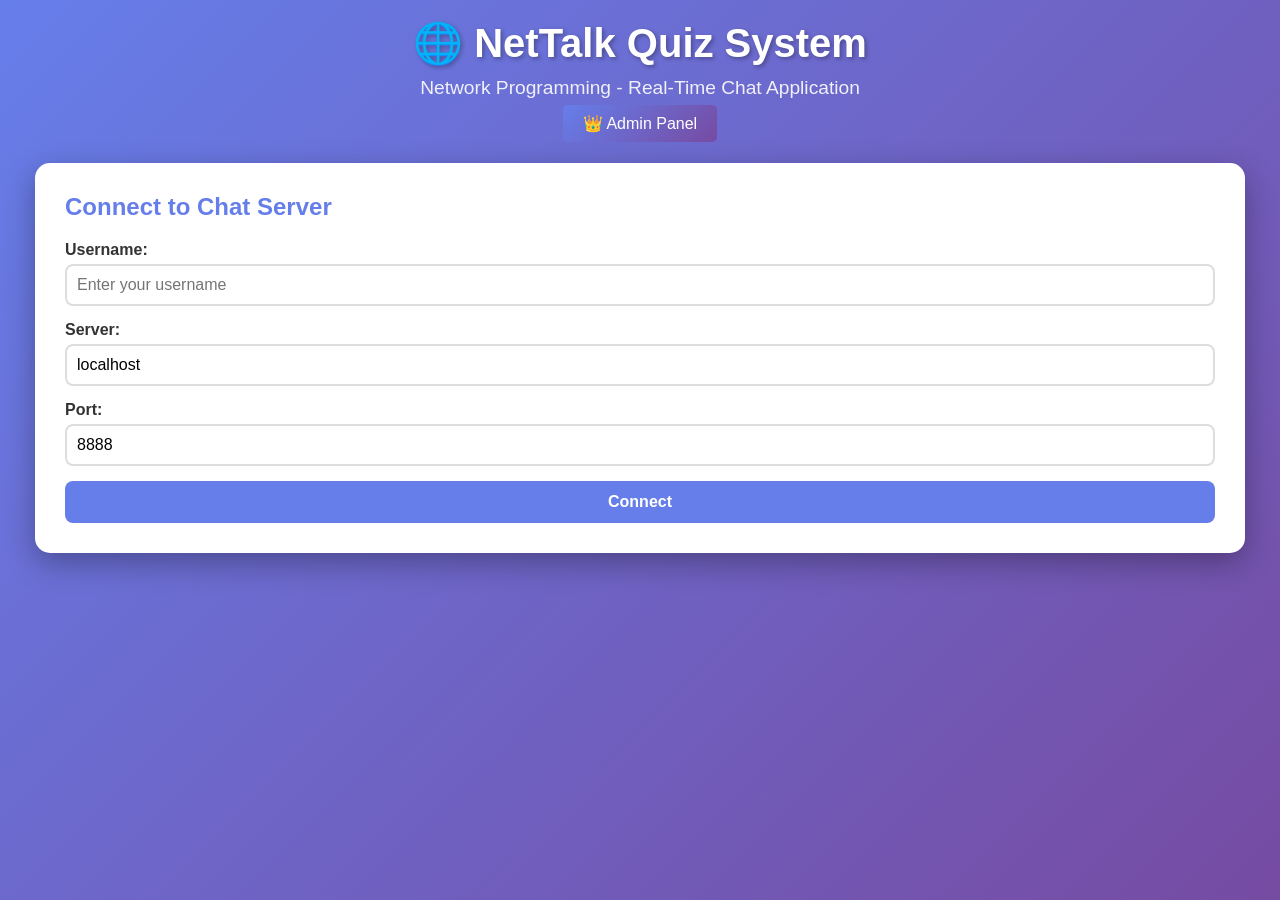
<file: ChatSystem/frontend/index.html>
<!DOCTYPE html>
<html lang="en">
<head>
    <meta charset="UTF-8">
    <meta name="viewport" content="width=device-width, initial-scale=1.0">
    <title>ChatSystem - Network Programming</title>
    <link rel="stylesheet" href="style.css">
</head>
<body>
    <div class="container">
        <header>
            <h1>🌐 NetTalk Quiz System</h1>
            <p>Network Programming - Real-Time Chat Application</p>
            <div style="margin-top: 15px;">
                <a href="admin.html" class="btn-primary" style="text-decoration: none; padding: 10px 20px; border-radius: 5px; color: white; background: linear-gradient(135deg, #667eea 0%, #764ba2 100%);">👑 Admin Panel</a>
            </div>
        </header>
        
        <!-- Connection Panel -->
        <div id="connectionPanel" class="panel">
            <h2>Connect to Chat Server</h2>
            <form id="connectForm">
                <div class="form-group">
                    <label for="username">Username:</label>
                    <input type="text" id="username" required placeholder="Enter your username">
                </div>
                <div class="form-group">
                    <label for="serverHost">Server:</label>
                    <input type="text" id="serverHost" value="localhost" placeholder="Server address">
                </div>
                <div class="form-group">
                    <label for="serverPort">Port:</label>
                    <input type="number" id="serverPort" value="8888" placeholder="8888">
                </div>
                <button type="submit" class="btn-primary">Connect</button>
            </form>
        </div>
        
        <!-- Chat Panel - Three Column Layout -->
        <div id="chatPanel" class="panel" style="display: none;">
            <!-- Header Bar -->
            <div class="chat-header">
                <div class="header-info">
                    <h2>💬 Chat Room</h2>
                    <p id="connectionStatus">
                        <span class="status-indicator" id="statusIndicator">🟢</span>
                        Connected as <strong id="currentUsername"></strong>
                    </p>
                </div>
                <button id="disconnectBtn" class="btn-disconnect">
                    <span>🚪</span> Disconnect
                </button>
            </div>
            
            <!-- Three Column Layout -->
            <div class="three-column-layout">
                <!-- Left Column: Quizzes & Actions -->
                <div class="left-column">
                    <div class="column-header">
                        <h3>🎯 Quiz Center</h3>
                    </div>
                    
                    <!-- Active Quiz Notifications -->
                    <div id="quizNotificationPanel" class="quiz-section" style="display: none;">
                        <div class="section-title">
                            <span>🔔 Active Invitations</span>
                            <button onclick="toggleQuizPanel()" class="btn-close-mini">×</button>
                        </div>
                        <div id="quizNotificationList" class="quiz-notification-list">
                            <!-- Quiz notifications will be added here -->
                        </div>
                    </div>
                    
                    <!-- Available Quizzes -->
                    <div class="quiz-section">
                        <div class="section-title">
                            <span>📋 Available Quizzes</span>
                            <button onclick="refreshQuizList()" class="btn-refresh-quiz" title="Refresh quiz list">🔄</button>
                        </div>
                        <div id="availableQuizzes" class="available-quizzes">
                            <p class="quiz-placeholder">No active quizzes</p>
                        </div>
                    </div>
                    
                    <!-- Quick Actions -->
                    <div class="quick-actions-section">
                        <div class="action-group">
                            <h4>Chat Tools</h4>
                            <button class="btn-clear-history" onclick="clearChatHistory()">
                                🗑️ Clear History
                            </button>
                        </div>
                    </div>
                </div>
                
                <!-- Middle Column: Chat Interface -->
                <div class="middle-column">
                    <div class="column-header">
                        <h3>💬 Messages</h3>
                    </div>
                    
                    <div class="chat-container">
                        <!-- Welcome Screen (shown by default) -->
                        <div id="welcomeScreen" class="welcome-screen">
                            <div class="welcome-content">
                                <div class="welcome-icon">🌐</div>
                                <h2>Welcome to NetTalk!</h2>
                                <p class="welcome-subtitle">Real-Time Chat & Quiz System</p>
                                
                                <div class="welcome-features">
                                    <div class="feature-item">
                                        <span class="feature-icon">💬</span>
                                        <div class="feature-text">
                                            <strong>Chat with Friends</strong>
                                            <p>Send messages and connect in real-time</p>
                                        </div>
                                    </div>
                                    
                                    <div class="feature-item">
                                        <span class="feature-icon">🎯</span>
                                        <div class="feature-text">
                                            <strong>Join Quizzes</strong>
                                            <p>Participate in interactive quiz sessions</p>
                                        </div>
                                    </div>
                                    
                                    <div class="feature-item">
                                        <span class="feature-icon">👥</span>
                                        <div class="feature-text">
                                            <strong>Private Messages</strong>
                                            <p>Use @username for private conversations</p>
                                        </div>
                                    </div>
                                </div>
                                
                            </div>
                        </div>
                        
                        <!-- Message Area (hidden by default) -->
                        <div id="messageArea" class="message-area" style="display: none;"></div>
                        
                        <form id="messageForm" class="message-input-form">
                            <input type="text" id="messageInput" placeholder="Type a message to start chatting..." autocomplete="off">
                            <button type="submit" class="btn-send">
                                <span>📤</span>
                            </button>
                        </form>
                        
                        <div class="chat-tips">
                            💡 Tip: Use @username for private messages
                        </div>
                    </div>
                </div>
                
                <!-- Right Column: Online Users -->
                <div class="right-column">
                    <div class="column-header">
                        <h3>👥 Online Users</h3>
                    </div>
                    
                    <div class="users-container">
                        <ul id="userList" class="user-list-modern"></ul>
                    </div>
                </div>
            </div>
        </div>
    </div>
    
    <script src="app.js"></script>
</body>
</html>
</file>
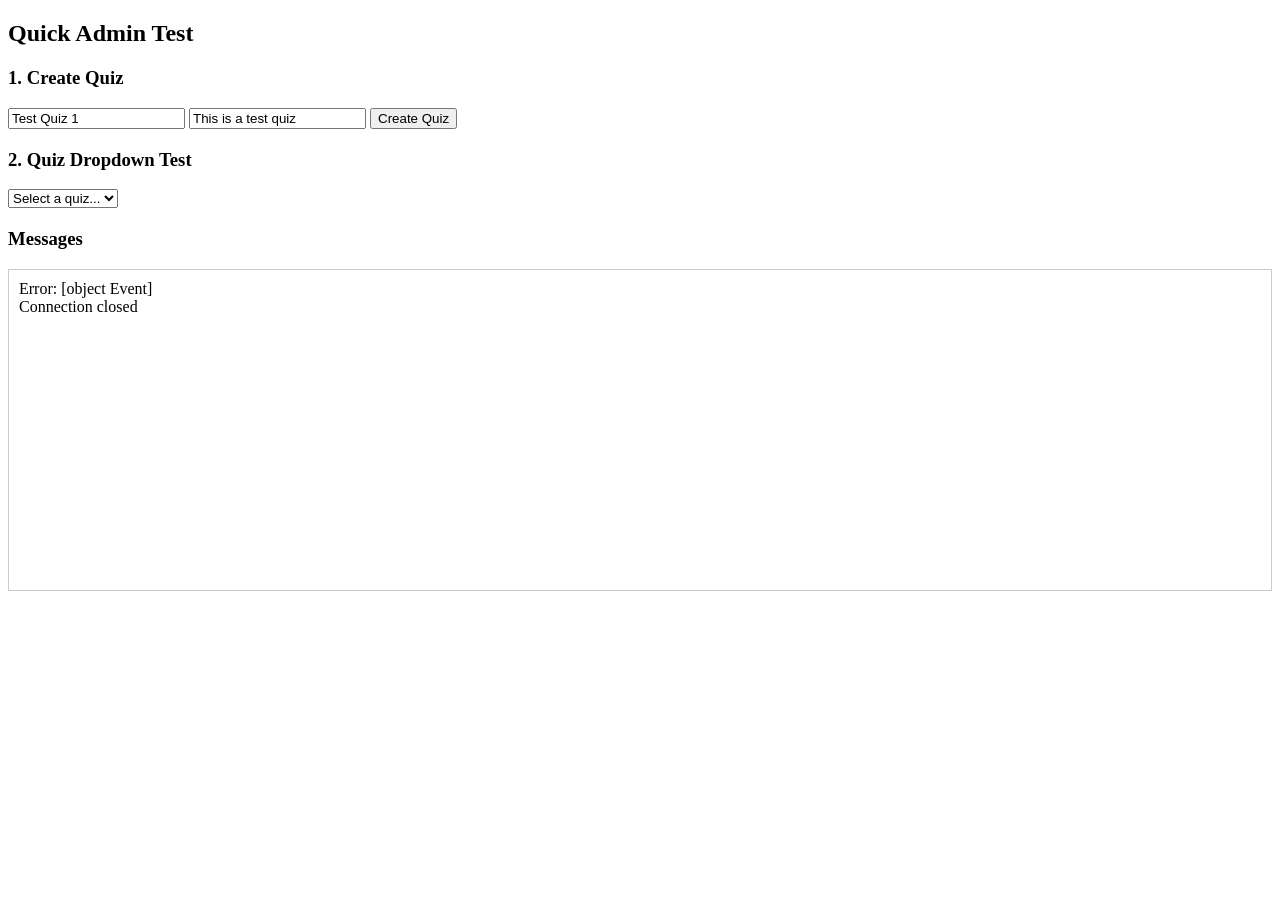
<file: ChatSystem/test-admin.html>
<!DOCTYPE html>
<html>
<head>
    <title>Admin Test</title>
</head>
<body>
    <h2>Quick Admin Test</h2>
    <div>
        <h3>1. Create Quiz</h3>
        <input type="text" id="quizTitle" placeholder="Quiz Title" value="Test Quiz 1">
        <input type="text" id="quizDescription" placeholder="Description" value="This is a test quiz">
        <button onclick="createQuiz()">Create Quiz</button>
    </div>
    
    <div style="margin-top: 20px;">
        <h3>2. Quiz Dropdown Test</h3>
        <select id="quizDropdown">
            <option value="">Select a quiz...</option>
        </select>
    </div>
    
    <div style="margin-top: 20px;">
        <h3>Messages</h3>
        <div id="messages" style="border: 1px solid #ccc; height: 300px; overflow-y: scroll; padding: 10px;">
        </div>
    </div>

    <script>
        let socket;
        
        function connect() {
            socket = new WebSocket('ws://localhost:8890');
            
            socket.onopen = function(event) {
                addMessage('Connected to admin server');
                // Send connect message
                const connectMsg = {
                    type: 'CONNECT',
                    username: 'admin',
                    content: ''
                };
                socket.send(JSON.stringify(connectMsg));
            };
            
            socket.onmessage = function(event) {
                addMessage('Received: ' + event.data);
                
                try {
                    const data = JSON.parse(event.data);
                    if (data.content && data.content.includes('Quiz created:')) {
                        // Extract quiz ID and add to dropdown
                        const match = data.content.match(/Quiz created: (\d+)/);
                        if (match) {
                            const quizId = match[1];
                            const option = document.createElement('option');
                            option.value = quizId;
                            option.textContent = 'Quiz ' + quizId;
                            document.getElementById('quizDropdown').appendChild(option);
                            addMessage('Added Quiz ' + quizId + ' to dropdown');
                        }
                    }
                } catch (e) {
                    // Not JSON, ignore
                }
            };
            
            socket.onerror = function(error) {
                addMessage('Error: ' + error);
            };
            
            socket.onclose = function(event) {
                addMessage('Connection closed');
            };
        }
        
        function createQuiz() {
            const title = document.getElementById('quizTitle').value;
            const description = document.getElementById('quizDescription').value;
            
            const message = {
                type: 'CHAT',
                username: 'admin',
                content: '/create_quiz "' + title + '" "' + description + '"'
            };
            
            socket.send(JSON.stringify(message));
            addMessage('Sent: ' + message.content);
        }
        
        function addMessage(msg) {
            const messagesDiv = document.getElementById('messages');
            messagesDiv.innerHTML += msg + '<br>';
            messagesDiv.scrollTop = messagesDiv.scrollHeight;
        }
        
        // Connect when page loads
        window.onload = connect;
    </script>
</body>
</html>
</file>
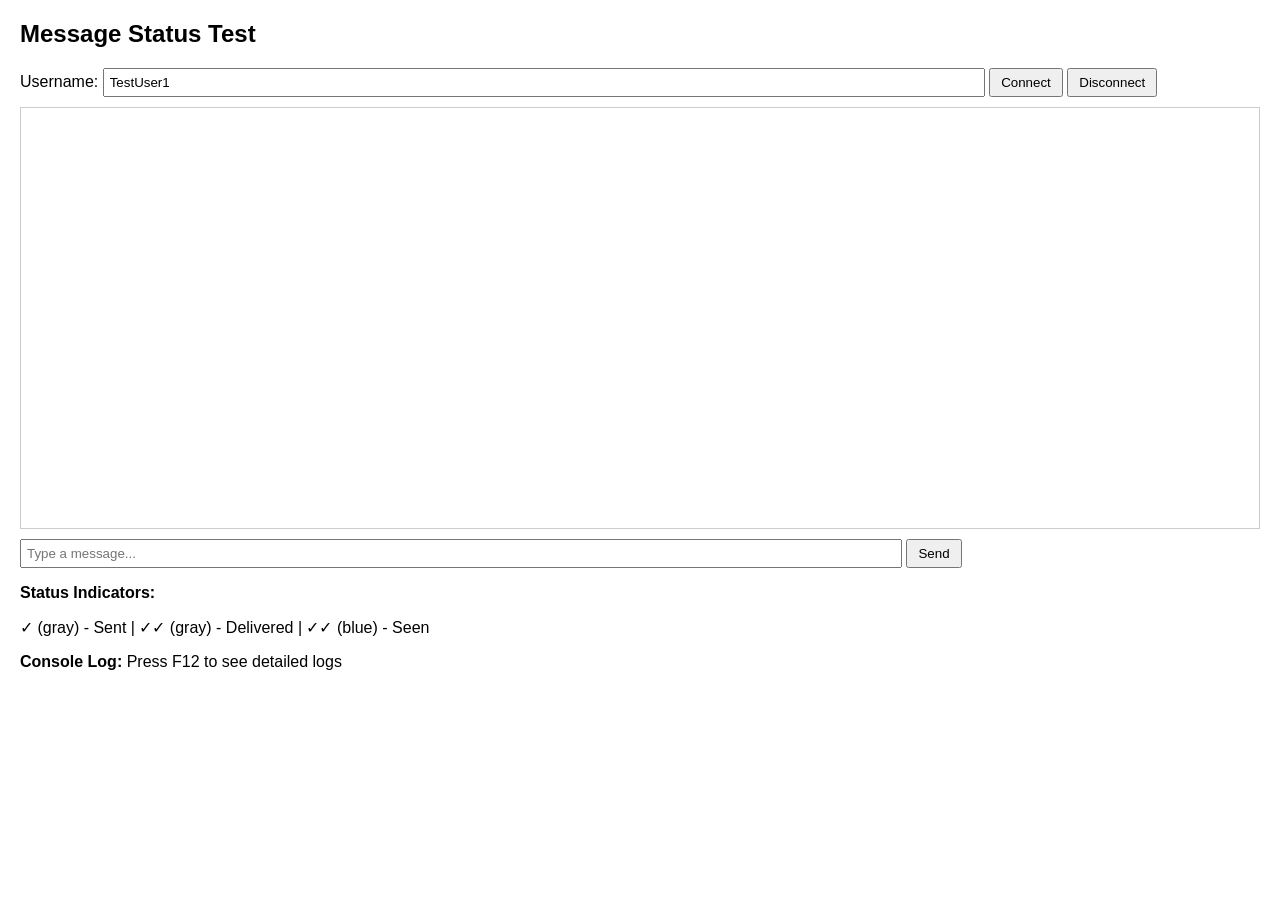
<file: ChatSystem/test-message-status.html>
<!DOCTYPE html>
<html>
<head>
    <title>Message Status Test</title>
    <style>
        body { font-family: Arial, sans-serif; margin: 20px; }
        #messages { border: 1px solid #ccc; height: 400px; overflow-y: auto; padding: 10px; margin: 10px 0; }
        .message { margin: 5px 0; padding: 5px; border-left: 3px solid #667eea; }
        .message-sender { font-weight: bold; }
        .message-time { font-size: 0.8em; color: #666; }
        .status-icon { margin-left: 5px; }
        .status-sent { color: #999; }
        .status-delivered { color: #666; }
        .status-seen { color: #667eea; }
        input[type="text"] { width: 70%; padding: 5px; }
        button { padding: 5px 10px; }
    </style>
</head>
<body>
    <h2>Message Status Test</h2>
    
    <div>
        <label>Username: <input type="text" id="username" value="TestUser1" /></label>
        <button onclick="connect()">Connect</button>
        <button onclick="disconnect()">Disconnect</button>
    </div>
    
    <div id="messages"></div>
    
    <div>
        <input type="text" id="messageInput" placeholder="Type a message..." />
        <button onclick="sendMessage()">Send</button>
    </div>
    
    <div>
        <p><strong>Status Indicators:</strong></p>
        <p>✓ (gray) - Sent | ✓✓ (gray) - Delivered | ✓✓ (blue) - Seen</p>
        <p><strong>Console Log:</strong> Press F12 to see detailed logs</p>
    </div>

    <script>
        let ws = null;
        let username = '';
        let connected = false;

        function connect() {
            username = document.getElementById('username').value || 'TestUser1';
            console.log('Connecting as:', username);
            
            ws = new WebSocket('ws://localhost:8889');
            
            ws.onopen = () => {
                console.log('Connected to WebSocket');
                connected = true;
                
                // Send connect message
                ws.send(JSON.stringify({type: 'CONNECT', sender: username}));
                addSystemMessage('Connected as ' + username);
            };
            
            ws.onmessage = (event) => {
                console.log('Raw message received:', event.data);
                try {
                    const message = JSON.parse(event.data);
                    console.log('Parsed message:', message);
                    handleMessage(message);
                } catch (e) {
                    console.error('Failed to parse message:', e, event.data);
                }
            };
            
            ws.onerror = (error) => {
                console.error('WebSocket error:', error);
                addSystemMessage('Connection error');
            };
            
            ws.onclose = () => {
                console.log('WebSocket closed');
                connected = false;
                addSystemMessage('Disconnected');
            };
        }

        function disconnect() {
            if (ws) {
                ws.close();
            }
        }

        function sendMessage() {
            const input = document.getElementById('messageInput');
            const message = input.value.trim();
            if (!message || !connected) return;
            
            console.log('Sending message:', message);
            ws.send(JSON.stringify({
                type: 'CHAT',
                sender: username,
                content: message
            }));
            
            input.value = '';
        }

        function handleMessage(message) {
            switch (message.type) {
                case 'CHAT':
                    console.log('Handling CHAT message:', message);
                    addChatMessage(message.sender, message.content, message.messageId, message.status);
                    break;
                case 'SYSTEM':
                    addSystemMessage(message.content);
                    break;
                case 'MESSAGE_SEEN':
                    console.log('Message status update:', message);
                    try {
                        const statusData = JSON.parse(message.content);
                        updateMessageStatus(statusData.messageId, statusData.status);
                    } catch (e) {
                        console.error('Failed to parse status update:', e);
                    }
                    break;
                default:
                    console.log('Unknown message type:', message.type);
            }
        }

        function addChatMessage(sender, content, messageId, status) {
            console.log('Adding chat message - Sender:', sender, 'MessageId:', messageId, 'Status:', status, 'Current user:', username);
            
            const messagesDiv = document.getElementById('messages');
            const messageDiv = document.createElement('div');
            messageDiv.className = 'message';
            
            const senderDiv = document.createElement('div');
            senderDiv.className = 'message-sender';
            senderDiv.textContent = sender;
            
            const timeDiv = document.createElement('span');
            timeDiv.className = 'message-time';
            timeDiv.textContent = ' (' + new Date().toLocaleTimeString() + ')';
            
            // Add status indicator for own messages
            if (sender === username && messageId) {
                console.log('Adding status indicator for own message');
                const statusSpan = document.createElement('span');
                statusSpan.className = 'message-status';
                statusSpan.setAttribute('data-message-id', messageId);
                updateStatusIcon(statusSpan, status || 'SENT');
                timeDiv.appendChild(statusSpan);
            }
            
            senderDiv.appendChild(timeDiv);
            messageDiv.appendChild(senderDiv);
            
            const contentDiv = document.createElement('div');
            contentDiv.textContent = content;
            messageDiv.appendChild(contentDiv);
            
            messagesDiv.appendChild(messageDiv);
            messagesDiv.scrollTop = messagesDiv.scrollHeight;
        }

        function addSystemMessage(content) {
            const messagesDiv = document.getElementById('messages');
            const messageDiv = document.createElement('div');
            messageDiv.style.fontStyle = 'italic';
            messageDiv.style.color = '#666';
            messageDiv.textContent = content;
            messagesDiv.appendChild(messageDiv);
            messagesDiv.scrollTop = messagesDiv.scrollHeight;
        }

        function updateStatusIcon(statusElement, status) {
            console.log('Updating status icon to:', status);
            statusElement.innerHTML = '';
            
            switch (status) {
                case 'SENT':
                    statusElement.innerHTML = ' <span class="status-icon status-sent">✓</span>';
                    statusElement.title = 'Sent';
                    break;
                case 'DELIVERED':
                    statusElement.innerHTML = ' <span class="status-icon status-delivered">✓✓</span>';
                    statusElement.title = 'Delivered';
                    break;
                case 'SEEN':
                    statusElement.innerHTML = ' <span class="status-icon status-seen">✓✓</span>';
                    statusElement.title = 'Seen';
                    break;
                default:
                    console.log('Unknown status:', status);
            }
        }

        function updateMessageStatus(messageId, status) {
            console.log('Updating message status:', messageId, 'to', status);
            const statusElement = document.querySelector(`[data-message-id="${messageId}"]`);
            if (statusElement) {
                updateStatusIcon(statusElement, status);
                console.log('Status updated successfully');
            } else {
                console.error('Status element not found for messageId:', messageId);
            }
        }

        // Allow Enter key to send message
        document.getElementById('messageInput').addEventListener('keypress', (e) => {
            if (e.key === 'Enter') {
                sendMessage();
            }
        });

        console.log('Test page loaded. Make sure both servers are running on ports 8888 and 8889.');
    </script>
</body>
</html>
</file>
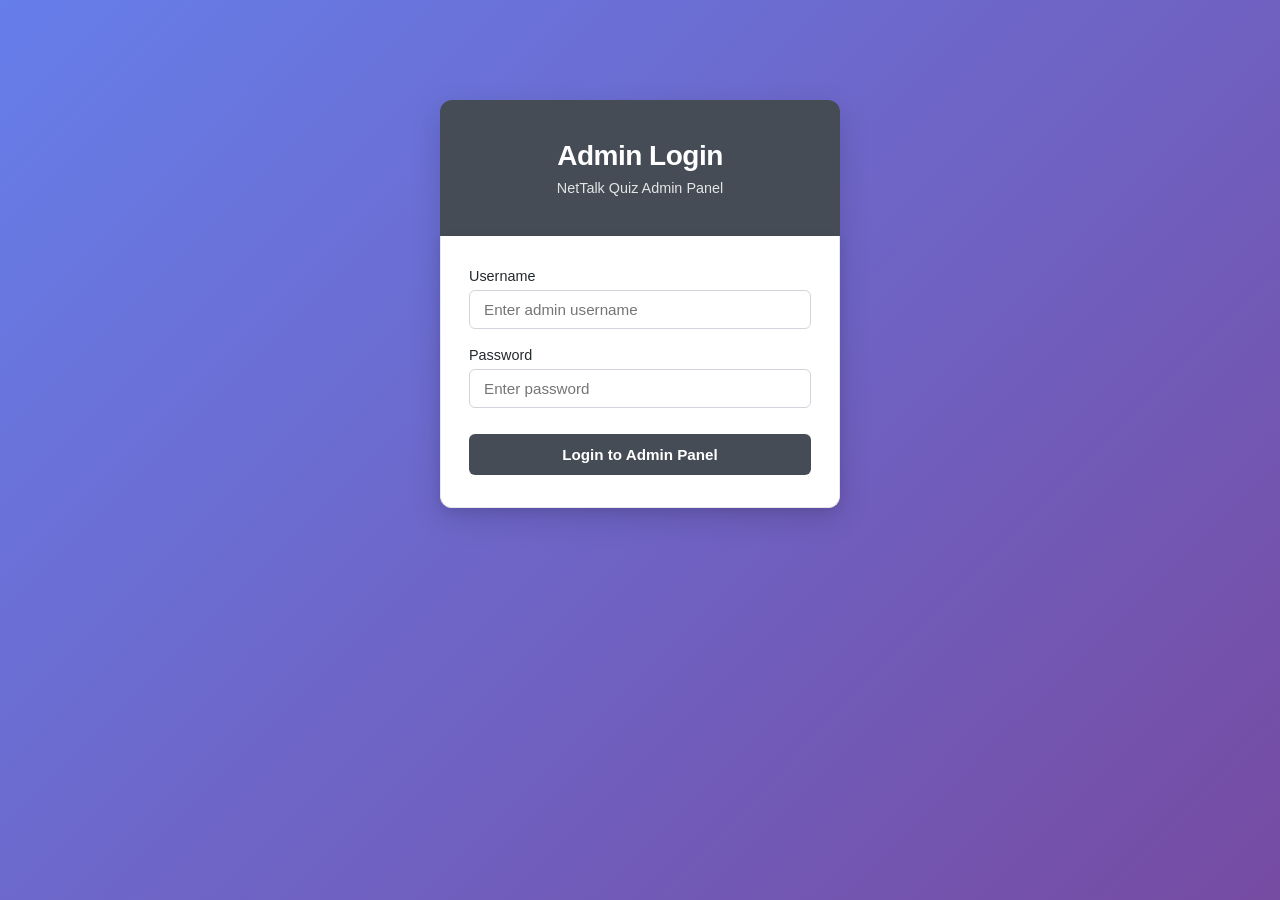
<file: ChatSystem/frontend/admin.html>
<!DOCTYPE html>
<html lang="en">
  <head>
    <meta charset="UTF-8" />
    <meta name="viewport" content="width=device-width, initial-scale=1.0" />
    <title>NetTalk Quiz Admin Panel</title>
    <link rel="stylesheet" href="style.css" />
    <style>
      /* Additional admin-specific styles */
      .admin-panel {
        background: #f8f9fa;
        border: 1px solid #dee2e6;
        border-radius: 8px;
      }

      .admin-section {
        background: #ffffff;
        border: 1px solid #e1e4e8;
        border-radius: 6px;
        padding: 24px;
        margin: 16px 0;
      }

      .admin-section h3 {
        color: #24292e;
        margin-bottom: 16px;
        border-bottom: 1px solid #e1e4e8;
        padding-bottom: 8px;
        font-size: 1.1rem;
        font-weight: 600;
      }

      .form-row {
        display: grid;
        grid-template-columns: 1fr 1fr;
        gap: 16px;
        margin-bottom: 16px;
      }

      .form-full {
        grid-column: 1 / -1;
      }

      .btn-admin {
        background: #2d3748;
        color: white;
        border: none;
        padding: 10px 20px;
        border-radius: 6px;
        cursor: pointer;
        font-weight: 600;
        margin: 4px;
        transition: all 0.2s ease;
        font-size: 0.9rem;
      }

      .btn-admin:hover {
        background: #1a202c;
        box-shadow: 0 2px 6px rgba(45, 55, 72, 0.2);
      }

      .btn-admin:active {
        transform: translateY(1px);
      }

      .btn-danger {
        background: #dc3545;
        color: white;
        border: none;
        padding: 10px 18px;
        border-radius: 6px;
        cursor: pointer;
        font-weight: 600;
        transition: all 0.2s ease;
        font-size: 0.9rem;
      }

      .btn-danger:hover {
        background: #c82333;
        box-shadow: 0 2px 6px rgba(220, 53, 69, 0.2);
      }

      .btn-danger:active {
        transform: translateY(1px);
      }

      .btn-success {
        background: #28a745;
        color: white;
        border: none;
        padding: 10px 18px;
        border-radius: 6px;
        cursor: pointer;
        font-weight: 600;
        transition: all 0.2s ease;
        font-size: 0.9rem;
      }

      .btn-success:hover {
        background: #218838;
        box-shadow: 0 2px 6px rgba(40, 167, 69, 0.2);
      }

      .btn-success:active {
        transform: translateY(1px);
      }

      .quiz-list {
        max-height: 300px;
        overflow-y: auto;
        border: 1px solid #e1e4e8;
        border-radius: 6px;
        padding: 12px;
      }

      .quiz-item {
        background: #f8f9fa;
        border: 1px solid #e1e4e8;
        border-radius: 6px;
        padding: 12px;
        margin: 8px 0;
        display: flex;
        justify-content: space-between;
        align-items: center;
        transition: all 0.2s ease;
      }

      .quiz-item:hover {
        background: #e9ecef;
        border-color: #adb5bd;
      }

      .quiz-info {
        flex-grow: 1;
      }

      .quiz-actions {
        display: flex;
        gap: 6px;
      }

      .status-indicator {
        padding: 3px 10px;
        border-radius: 4px;
        font-size: 0.75rem;
        font-weight: 600;
        text-transform: uppercase;
        letter-spacing: 0.5px;
      }

      .status-created {
        background: #fff3cd;
        color: #856404;
        border: 1px solid #ffeaa7;
      }
      .status-ready {
        background: #cff4fc;
        color: #055160;
        border: 1px solid #9eeaf9;
      }
      .status-active {
        background: #d1e7dd;
        color: #0a3622;
        border: 1px solid #a3cfbb;
      }
      .status-running {
        background: #f8d7da;
        color: #58151c;
        border: 1px solid #f1aeb5;
      }
      .status-completed {
        background: #e2e3e5;
        color: #383d41;
        border: 1px solid #d3d6d8;
      }
      .status-ended {
        background: #e2e3e5;
        color: #383d41;
        border: 1px solid #d3d6d8;
      }

      /* Workflow Tabs */
      .workflow-tabs {
        display: flex;
        gap: 8px;
        background: transparent;
        padding: 0;
        border-bottom: 1px solid #e1e4e8;
        margin: 20px 0;
        flex-wrap: wrap;
      }

      .tab-btn {
        flex: 1;
        min-width: 140px;
        padding: 12px 16px;
        border: none;
        border-bottom: 2px solid transparent;
        background: transparent;
        color: #586069;
        border-radius: 0;
        cursor: pointer;
        font-weight: 500;
        transition: all 0.2s ease;
        display: flex;
        align-items: center;
        justify-content: center;
        gap: 6px;
        font-size: 0.9rem;
      }

      .tab-btn:hover:not(:disabled) {
        color: #24292e;
        border-bottom-color: #d1d5db;
        background: #f6f8fa;
      }

      .tab-btn.active {
        background: transparent;
        color: #051530;
        border-bottom-color: #2d3748;
        font-weight: 600;
      }

      .tab-btn:disabled {
        opacity: 0.4;
        cursor: not-allowed;
      }

      .tab-btn span {
        font-size: 1.1em;
      }

      /* Tab Content */
      .tab-content {
        min-height: 400px;
      }

      .tab-pane {
        display: none;
        animation: fadeIn 0.3s;
      }

      .tab-pane.active {
        display: block;
      }

      @keyframes fadeIn {
        from {
          opacity: 0;
          transform: translateY(10px);
        }
        to {
          opacity: 1;
          transform: translateY(0);
        }
      }

      /* Enhanced Form Styles */
      .help-text {
        color: #586069;
        font-style: normal;
        margin-bottom: 16px;
        padding: 12px;
        background: #f6f8fa;
        border-left: 3px solid #2d3748;
        border-radius: 3px;
        font-size: 0.9rem;
        line-height: 1.5;
      }

      .required {
        color: #d73a49;
      }

      .hint {
        display: block;
        font-size: 0.85rem;
        color: #6a737d;
        margin-top: 6px;
      }

      .input-large,
      .select-large,
      .textarea-large {
        width: 100%;
        padding: 10px 12px;
        font-size: 0.95rem;
        border: 1px solid #d1d5db;
        border-radius: 6px;
        transition: all 0.2s ease;
      }

      .input-large:focus,
      .select-large:focus,
      .textarea-large:focus {
        outline: none;
        border-color: #2d3748;
        box-shadow: 0 0 0 3px rgba(45, 55, 72, 0.1);
      }

      .input-medium,
      .select-medium {
        width: 100%;
        padding: 8px 12px;
        font-size: 0.9rem;
        border: 1px solid #d1d5db;
        border-radius: 6px;
      }

      .input-small {
        width: 100%;
        padding: 6px 10px;
        font-size: 0.85rem;
        border: 1px solid #d1d5db;
        border-radius: 6px;
      }

      .input-option {
        width: 100%;
        padding: 8px 12px;
        border: 1px solid #d1d5db;
        border-radius: 6px;
        font-size: 0.9rem;
      }

      .quiz-selector {
        background: #f6f8fa;
        padding: 16px;
        border-radius: 6px;
        margin-bottom: 16px;
        border: 1px solid #e1e4e8;
      }

      .quiz-selector label {
        font-weight: 600;
        color: #24292e;
        display: block;
        margin-bottom: 8px;
        font-size: 0.9rem;
      }

      .current-quiz-box {
        background: #d1fae5;
        border: 1px solid #6ee7b7;
        border-radius: 6px;
        padding: 20px;
        margin-top: 20px;
      }

      .current-quiz-box h4 {
        color: #065f46;
        margin-top: 0;
        font-size: 1rem;
        font-weight: 600;
      }

      .options-grid {
        display: grid;
        grid-template-columns: 1fr 1fr;
        gap: 12px;
        margin: 12px 0;
      }

      .option-group label {
        display: block;
        font-weight: 500;
        margin-bottom: 6px;
        color: #24292e;
        font-size: 0.9rem;
      }

      .question-counter {
        background: #2d3748;
        color: white;
        padding: 8px 16px;
        border-radius: 6px;
        font-weight: 600;
        font-size: 0.95rem;
        margin-bottom: 12px;
        display: inline-block;
      }

      .button-group {
        display: flex;
        gap: 8px;
        margin-top: 16px;
      }

      .button-group-vertical {
        display: flex;
        flex-direction: column;
        gap: 12px;
        margin-top: 16px;
      }

      .added-questions-list {
        margin-top: 24px;
      }

      .added-questions-list h4 {
        color: #24292e;
        border-bottom: 1px solid #e1e4e8;
        padding-bottom: 10px;
      }

      #questionsList {
        margin-top: 12px;
      }

      .question-item {
        background: #ffffff;
        border: 1px solid #e1e4e8;
        border-left: 3px solid #2d3748;
        padding: 16px;
        margin-bottom: 12px;
        border-radius: 6px;
        transition: all 0.2s ease;
      }

      .question-item:hover {
        background: #f6f8fa;
        border-left-color: #1a202c;
        box-shadow: 0 1px 3px rgba(0, 0, 0, 0.1);
      }

      .question-item-header {
        font-weight: 600;
        color: #24292e;
        margin-bottom: 10px;
        font-size: 0.95rem;
      }

      .question-item-options {
        display: grid;
        grid-template-columns: 1fr 1fr;
        gap: 8px;
        margin-top: 10px;
      }

      .question-option {
        padding: 8px 10px;
        background: #f6f8fa;
        border-radius: 4px;
        border: 1px solid #e1e4e8;
        font-size: 0.85rem;
      }

      .question-option.correct {
        background: #d1fae5;
        border-color: #6ee7b7;
        font-weight: 600;
        color: #065f46;
      }

      .question-option-label {
        font-weight: 600;
        color: #2d3748;
        margin-right: 6px;
      }

      .question-meta {
        margin-top: 10px;
        padding-top: 10px;
        border-top: 1px solid #e1e4e8;
        font-size: 0.85rem;
        color: #6a737d;
      }

      .no-questions-message {
        text-align: center;
        padding: 40px 20px;
        color: #6a737d;
        font-style: normal;
        font-size: 0.9rem;
      }

      .btn-large {
        padding: 12px 24px !important;
        font-size: 1rem !important;
      }

      .btn-xl {
        padding: 14px 32px !important;
        font-size: 1.05rem !important;
      }

      .quiz-control-box {
        background: #f8f9fa;
        border-radius: 8px;
        padding: 20px;
        margin-top: 15px;
      }

      .quiz-info-card {
        background: white;
        border: 2px solid #667eea;
        border-radius: 8px;
        padding: 20px;
        margin-bottom: 20px;
      }

      .quiz-info-card h4 {
        margin-top: 0;
        color: #667eea;
      }

      .status-badge {
        display: inline-block;
        padding: 4px 12px;
        border-radius: 12px;
        font-weight: bold;
        font-size: 0.9em;
      }

      .quiz-list-enhanced {
        max-height: 500px;
        overflow-y: auto;
      }

      .placeholder-text {
        text-align: center;
        color: #999;
        font-style: italic;
        padding: 40px;
      }

      .console-section {
        margin-top: 20px;
        border-top: 3px solid #667eea;
        padding-top: 20px;
      }

      .admin-console-display {
        background: #000;
        color: #00ff00;
        font-family: "Courier New", monospace;
        padding: 15px;
        border-radius: 5px;
        height: 150px;
        overflow-y: auto;
        white-space: pre-wrap;
        margin-bottom: 10px;
      }

      .console-input-group {
        display: flex;
        gap: 10px;
      }

      .console-input-group input {
        flex: 1;
      }

      .textarea-large {
        min-height: 100px;
        resize: vertical;
      }

      .textarea-medium {
        min-height: 80px;
        resize: vertical;
      }

      #adminConsole {
        background: #000;
        color: #00ff00;
        font-family: "Courier New", monospace;
        padding: 15px;
        border-radius: 5px;
        height: 200px;
        overflow-y: auto;
        white-space: pre-wrap;
      }

      /* Login Page Styles */
      .login-container {
        max-width: 400px;
        margin: 80px auto;
        padding: 0;
        box-shadow: 0 10px 30px rgba(0, 0, 0, 0.15);
        border-radius: 12px;
      }

      .login-header {
        text-align: center;
        background: #464c56;
        color: white;
        padding: 40px 30px;
        border-radius: 12px 12px 0 0;
      }

      .login-header h1 {
        margin: 0 0 8px 0;
        font-size: 1.75rem;
        font-weight: 600;
        letter-spacing: -0.5px;
      }

      .login-header p {
        margin: 0;
        font-size: 0.9rem;
        opacity: 0.85;
      }

      .login-form {
        background: white;
        padding: 32px 28px;
        border-radius: 0 0 12px 12px;
        box-shadow: 0 2px 10px rgba(0, 0, 0, 0.08);
        border: 1px solid #e8e8e8;
        border-top: none;
      }

      .login-form .form-group {
        margin-bottom: 18px;
      }

      .login-form label {
        display: block;
        color: #24292e;
        font-weight: 500;
        margin-bottom: 6px;
        font-size: 0.9rem;
      }

      .login-form input {
        width: 100%;
        padding: 10px 14px;
        border: 1px solid #d1d5db;
        border-radius: 6px;
        font-size: 0.95rem;
        transition: all 0.2s ease;
        box-sizing: border-box;
      }

      .login-form input:focus {
        outline: none;
        border-color: #2d3748;
        box-shadow: 0 0 0 3px rgba(45, 55, 72, 0.1);
      }

      .login-btn {
        width: 100%;
        padding: 12px;
        background: #464c56;
        color: white;
        border: none;
        border-radius: 6px;
        font-size: 0.95rem;
        font-weight: 600;
        cursor: pointer;
        transition: all 0.2s ease;
        margin-top: 8px;
      }

      .login-btn:hover {
        background: #1a202c;
        box-shadow: 0 2px 8px rgba(45, 55, 72, 0.25);
      }

      .login-btn:active {
        transform: translateY(1px);
      }

      .error-message {
        background: #fee2e2;
        color: #991b1b;
        padding: 12px 16px;
        border-radius: 6px;
        margin-bottom: 20px;
        display: none;
        text-align: left;
        font-weight: 400;
        font-size: 0.9rem;
        border: 1px solid #fecaca;
      }

      .login-icon {
        font-size: 3rem;
        margin-bottom: 12px;
      }

      /* Connection Panel Styles - Match Login Page */
      .connection-container {
        max-width: 400px;
        margin: 80px auto;
        padding: 0;
        box-shadow: 0 10px 30px rgba(0, 0, 0, 0.15);
        border-radius: 12px;
        background: white;
      }

      .connection-header {
        text-align: center;
        background: #464c56;
        color: white;
        padding: 40px 30px;
        border-radius: 12px 12px 0 0;
      }

      .connection-header h1 {
        margin: 0 0 8px 0;
        font-size: 1.75rem;
        font-weight: 600;
        letter-spacing: -0.5px;
      }

      .connection-header p {
        margin: 0;
        font-size: 0.9rem;
        opacity: 0.85;
      }

      .connection-form {
        background: white;
        padding: 32px 28px;
        border-radius: 0 0 12px 12px;
      }

      .connection-form .form-group {
        margin-bottom: 18px;
      }

      .connection-form label {
        display: block;
        color: #24292e;
        font-weight: 500;
        margin-bottom: 6px;
        font-size: 0.9rem;
      }

      .connection-form input {
        width: 100%;
        padding: 10px 14px;
        border: 1px solid #d1d5db;
        border-radius: 6px;
        font-size: 0.95rem;
        transition: all 0.2s ease;
        box-sizing: border-box;
      }

      .connection-form input:focus {
        outline: none;
        border-color: #464c56;
        box-shadow: 0 0 0 3px rgba(70, 76, 86, 0.1);
      }

      .connection-btn {
        width: 100%;
        padding: 12px;
        background: #464c56;
        color: white;
        border: none;
        border-radius: 6px;
        font-size: 0.95rem;
        font-weight: 600;
        cursor: pointer;
        transition: all 0.2s ease;
        margin-top: 8px;
      }

      .connection-btn:hover {
        background: #1a202c;
        box-shadow: 0 2px 8px rgba(45, 55, 72, 0.25);
      }

      .connection-btn:active {
        transform: translateY(1px);
      }

      #mainApp header {
        display: none;
      }
    </style>
  </head>
  <body>
    <!-- Login Page -->
    <div id="loginPage" class="login-container">
      <div class="login-header">
        <h1>Admin Login</h1>
        <p>NetTalk Quiz Admin Panel</p>
      </div>

      <div id="loginError" class="error-message"></div>

      <form id="loginForm" class="login-form">
        <div class="form-group">
          <label for="loginUsername">Username</label>
          <input
            type="text"
            id="loginUsername"
            placeholder="Enter admin username"
            required
          />
        </div>

        <div class="form-group">
          <label for="loginPassword">Password</label>
          <input
            type="password"
            id="loginPassword"
            placeholder="Enter password"
            required
          />
        </div>

        <button type="submit" class="login-btn">Login to Admin Panel</button>
      </form>
    </div>

    <!-- Main Admin Application (Hidden until login) -->
    <div id="mainApp" style="display: none">
      <div class="container">
        <header>
          <h1>NetTalk Quiz Admin Panel</h1>
          <p>Create and manage interactive quiz sessions</p>
        </header>

        <!-- Connection Panel -->
        <div id="connectionPanel" class="connection-container">
          <div class="connection-header">
            <h1>Admin Connection</h1>
            <p>NetTalk Quiz Admin Panel</p>
          </div>

          <form id="adminConnectForm" class="connection-form">
            <div class="form-group">
              <label for="adminUsername">Admin Username</label>
              <input
                type="text"
                id="adminUsername"
                required
                placeholder="Enter admin username"
                value="Admin"
              />
            </div>

            <div class="form-group">
              <label for="serverHost">Server</label>
              <input
                type="text"
                id="serverHost"
                value="localhost"
                placeholder="Server address"
              />
            </div>

            <div class="form-group">
              <label for="serverPort">WebSocket Port</label>
              <input
                type="number"
                id="serverPort"
                value="8889"
                placeholder="8889"
              />
            </div>

            <button type="submit" class="connection-btn">
              Connect as Admin
            </button>
          </form>
        </div>

        <!-- Admin Panel -->
        <div id="adminPanel" class="panel" style="display: none; width: 80%; margin: 100px auto;">
          <div class="chat-header">
            <div>
              <h2 style="color: #000;">Quiz Administration</h2>
              <p id="connectionStatus">
                Connected as <span id="currentAdminUsername"></span>
              </p>
            </div>
            <button id="disconnectBtn" class="btn-danger">Disconnect</button>
          </div>

          <!-- Quiz Workflow Tabs -->
          <div class="workflow-tabs" >
            <button class="tab-btn active" onclick="showTab('create')">
              <span>1</span> Create Quiz
            </button>
            <button
              class="tab-btn"
              onclick="showTab('questions')"
              id="questionsTabBtn"
              disabled
            >
              <span>2</span> Add Questions
            </button>
            <button
              class="tab-btn"
              onclick="showTab('invite')"
              id="inviteTabBtn"
              disabled
            >
              <span>3</span> Invite Users
            </button>
            <button
              class="tab-btn"
              onclick="showTab('control')"
              id="controlTabBtn"
              disabled
            >
              <span>4</span> Start Quiz
            </button>
            <button class="tab-btn" onclick="showTab('manage')">
              <span>5</span> Manage All
            </button>
          </div>

          <!-- Tab Content -->
          <div class="tab-content">
            <!-- Step 1: Create Quiz -->
            <div id="createTab" class="tab-pane active">
              <div class="admin-section">
                <h3>Step 1: Give Your Quiz a Name</h3>


                <div class="form-group">
            
                  <input
                    type="text"
                    id="newQuizName"
                    placeholder="e.g., General Knowledge Quiz"
                    class="input-large"
                  />
                 
                </div>

                <button onclick="createQuiz()" class="btn-admin btn-large" style="color: #0a3622;background-color: #d1e7dd; border-color: #a3cfbb;">
                  Create Quiz & Continue
                </button>

                <div
                  id="currentQuizDisplay"
                  class="current-quiz-box"
                  style="display: none"
                >
                  <h4>Quiz Created Successfully!</h4>
                  <p>
                    <strong>Name:</strong> <span id="currentQuizName"></span>
                  </p>
                  <p>
                    <strong>Quiz ID:</strong> <span id="currentQuizId"></span>
                  </p>
                  <p>
                    <strong>Questions Added:</strong>
                    <span id="currentQuizQuestions">0</span>
                  </p>
                  <button
                    onclick="moveToQuestions()"
                    class="btn-success btn-large"
                  >
                    ➡️ Next Step: Add Questions
                  </button>
                </div>
              </div>
            </div>

            <!-- Step 2: Add Questions -->
            <div id="questionsTab" class="tab-pane">
              <div class="admin-section">
                <h3> Step 2: Make Questions</h3>
               

                <div
                  class="current-quiz-box"
                  id="questionsQuizInfo"
                  style="display: none"
                >
                  <p>
                    <strong>📋 Working on:</strong>
                    <span id="questionsQuizName"></span>
                  </p>
                  <p>
                    <strong>✅ Questions Added So Far:</strong>
                    <span id="questionsCount">0</span>
                  </p>
                </div>
<br>
                <!-- Message when no quiz created yet -->
                <div
                  id="noQuizMessage"
                  class="current-quiz-box"
                  style="
                    background: #fff3cd;
                    border-color: #ffc107;
                    display: block;
                  "
                >
                  <h4 style="color: #856404">⚠️ Please Create a Quiz First</h4>
                  <p>You need to create a quiz before adding questions.</p>
                  <button onclick="showTab('create')" class="btn-admin">
                    ← Go to Create Quiz
                  </button>
                </div>

                <div id="questionForm" style="display: none">
                  <div class="question-counter">
                    <span id="questionCount">Question #1</span>
                  </div>

                  <div class="form-group">
                    <label for="questionText"
                      >Question: <span class="required">*</span></label
                    >
                    <textarea
                      id="questionText"
                      placeholder="e.g., What is the capital of France?"
                      class="textarea-large"
                      rows="3"
                    ></textarea>
                  </div>

                  <div class="options-grid">
                    <div class="option-group">
                      <label>Option A: <span class="required">*</span></label>
                      <input
                        type="text"
                        id="option1"
                        placeholder="First answer choice"
                        class="input-option"
                      />
                    </div>
                    <div class="option-group">
                      <label>Option B: <span class="required">*</span></label>
                      <input
                        type="text"
                        id="option2"
                        placeholder="Second answer choice"
                        class="input-option"
                      />
                    </div>
                    <div class="option-group">
                      <label>Option C: <span class="required">*</span></label>
                      <input
                        type="text"
                        id="option3"
                        placeholder="Third answer choice"
                        class="input-option"
                      />
                    </div>
                    <div class="option-group">
                      <label>Option D: <span class="required">*</span></label>
                      <input
                        type="text"
                        id="option4"
                        placeholder="Fourth answer choice"
                        class="input-option"
                      />
                    </div>
                  </div>

                  <div class="form-row">
                    <div class="form-group">
                      <label for="correctAnswer"
                        >Correct Answer: <span class="required">*</span></label
                      >
                      <select id="correctAnswer" class="select-medium">
                        <option value="0">A (Option 1)</option>
                        <option value="1">B (Option 2)</option>
                        <option value="2">C (Option 3)</option>
                        <option value="3">D (Option 4)</option>
                      </select>
                    </div>
                    <div class="form-group">
                      <label for="timeLimit">Time Limit (seconds):</label>
                      <input
                        type="number"
                        id="timeLimit"
                        value="30"
                        min="10"
                        max="300"
                        class="input-small"
                      />
                      <small class="hint">How long users have to answer</small>
                    </div>
                  </div>

                  <div class="button-group">
                    <button
                      onclick="addQuestion()"
                      class="btn-success btn-large"
                    >
                      Add Another Question
                    </button>
                    <button
                      onclick="makeQuiz()"
                      class="btn-admin btn-large"
                      id="makeQuizBtn"
                      style="display: none"
                    >
                       Make Quiz
                    </button>
                  </div>

                  <div id="addedQuestions" class="added-questions-list">
                    <h4 style="margin-top: 30px; color: #0c0c0e">
                      📝 Questions Added:
                    </h4>
                    <div id="questionsList"></div>
                  </div>
                </div>
              </div>
            </div>

            <!-- Step 3: Invite Participants -->
            <div id="inviteTab" class="tab-pane">
              <div class="admin-section">
                <h3> Step 3: Send Invitations</h3>
               

                <div
                  class="current-quiz-box"
                  id="inviteQuizInfo"
                  style="display: none"
                >
                  <p>
                    <strong>📋 Quiz:</strong> <span id="inviteQuizName"></span>
                  </p>
                  <p>
                    <strong>✅ Questions:</strong>
                    <span id="inviteQuestionsCount">0</span>
                  </p>
                </div>

                <div class="form-group">
                  <label for="participants"
                    >Who do you want to invite?
                    <span class="required">*</span></label
                  >
                  <textarea
                    id="participants"
                    class="textarea-medium"
                    rows="4" cols="100"
                  ></textarea>
                  <small class="hint"
                    >Tip: Type "all" to invite all online users, or list
                    usernames separated by commas</small
                  >
                </div>

                <div class="button-group">
                  <button
                    onclick="sendInvitations()"
                    class="btn-success btn-large"
                  >
                    Send Invitations
                  </button>
                  <button onclick="moveToControl()" class="btn-admin btn-large">
                    Next: Start Quiz
                  </button>
                </div>
              </div>
            </div>

            <!-- Step 4: Quiz Control -->
            <div id="controlTab" class="tab-pane">
              <div class="admin-section">
                <h3>Step 4: Start Quiz</h3>
               
                <div
                  class="current-quiz-box"
                  id="controlQuizInfo"
                  style="display: none"
                >
                  <h4>Ready to Start</h4>
                  <p>
                    <strong>Quiz:</strong> <span id="controlQuizName"></span>
                  </p>
                  <p>
                    <strong>Questions:</strong>
                    <span id="controlQuizQuestions">0</span>
                  </p>
                  <p>
                    <strong>Status:</strong>
                    <span id="controlQuizStatus" class="status-badge"
                      >CREATED</span
                    >
                  </p>
                </div>
<br>
                <div id="controlDisplay" style="display: none">
                  <div class="button-group-horizontal">
                    <button
                      onclick="startQuiz()"
                      class="btn-success btn-xl"
                      id="startBtn"
                    >
                      <span>Start Quiz Now</span>
                    </button>
                    <button
                      onclick="endQuiz()"
                      class="btn-danger btn-xl"
                      id="endBtn"
                      disabled
                    >
                      <span>End Quiz</span>
                    </button>
                  </div>
                  <small class="hint" style="margin-top: 15px; display: block">
                 
                </div>
              </div>
            </div>

            <!-- Manage All Quizzes -->
            <div id="manageTab" class="tab-pane">
              <div class="admin-section">
                <h3>Manage All Quizzes</h3>
                <button onclick="refreshQuizzes()" class="btn-admin">
                  Refresh List
                </button>

                <div id="quizList" class="quiz-list-enhanced">
                  <p class="placeholder-text">Loading quizzes...</p>
                </div>
              </div>
            </div>
          </div>

          <!-- Admin Console -->
          <div class="admin-section console-section">
            <h3>💻 Admin Console</h3>
            <div id="adminConsole" class="admin-console-display"></div>
            <div class="console-input-group">
              <input
                type="text"
                id="consoleCommand"
                placeholder="Type command here... (or use the workflow above)"
                class="form-full"
              />
              <button onclick="sendConsoleCommand()" class="btn-admin">
                Send
              </button>
            </div>
          </div>
        </div>
      </div>
      <!-- End container -->
    </div>
    <!-- End mainApp -->

    <script>
      // Login Authentication
      const ADMIN_CREDENTIALS = {
        username: "admin",
        password: "admin@123",
      };

      document
        .getElementById("loginForm")
        .addEventListener("submit", function (e) {
          e.preventDefault();

          const username = document.getElementById("loginUsername").value;
          const password = document.getElementById("loginPassword").value;
          const errorDiv = document.getElementById("loginError");

          if (
            username === ADMIN_CREDENTIALS.username &&
            password === ADMIN_CREDENTIALS.password
          ) {
            // Successful login
            document.getElementById("loginPage").style.display = "none";
            document.getElementById("mainApp").style.display = "block";

            // Set the admin username in the connection form
            document.getElementById("adminUsername").value = username;

            // Store login state
            sessionStorage.setItem("adminLoggedIn", "true");
          } else {
            // Failed login
            errorDiv.textContent = "❌ Invalid username or password";
            errorDiv.style.display = "block";

            // Clear password field
            document.getElementById("loginPassword").value = "";

            // Hide error after 3 seconds
            setTimeout(() => {
              errorDiv.style.display = "none";
            }, 3000);
          }
        });

      // Check if already logged in
      window.addEventListener("load", function () {
        if (sessionStorage.getItem("adminLoggedIn") === "true") {
          document.getElementById("loginPage").style.display = "none";
          document.getElementById("mainApp").style.display = "block";
        }
      });

      // Admin panel JavaScript
      let adminConnected = false;
      let adminUsername = "";
      let ws = null;
      let quizzes = new Map();

      // localStorage keys for admin panel
      const ADMIN_STORAGE_KEYS = {
        QUIZZES: "adminQuizzes",
        USERNAME: "adminUsername",
      };

      // Load saved quizzes from localStorage on page load
      function loadQuizzesFromStorage() {
        try {
          const savedQuizzes = localStorage.getItem(ADMIN_STORAGE_KEYS.QUIZZES);
          if (savedQuizzes) {
            const quizArray = JSON.parse(savedQuizzes);
            quizzes.clear();
            quizArray.forEach((quiz) => {
              quizzes.set(quiz.id, quiz);
            });
            logToConsole(`📥 Loaded ${quizzes.size} quizzes from storage`);
            updateQuizLists();
          }

          // Load saved username
          const savedUsername = localStorage.getItem(
            ADMIN_STORAGE_KEYS.USERNAME
          );
          if (savedUsername) {
            document.getElementById("adminUsername").value = savedUsername;
          }
        } catch (error) {
          console.error("Failed to load quizzes from storage:", error);
        }
      }

      // Save quizzes to localStorage
      function saveQuizzesToStorage() {
        try {
          const quizArray = Array.from(quizzes.values());
          localStorage.setItem(
            ADMIN_STORAGE_KEYS.QUIZZES,
            JSON.stringify(quizArray)
          );
          console.log("Saved", quizArray.length, "quizzes to storage");
        } catch (error) {
          console.error("Failed to save quizzes to storage:", error);
        }
      }

      // DOM Elements
      const connectionPanel = document.getElementById("connectionPanel");
      const adminPanel = document.getElementById("adminPanel");
      const adminConnectForm = document.getElementById("adminConnectForm");
      const currentAdminUsernameSpan = document.getElementById(
        "currentAdminUsername"
      );
      const disconnectBtn = document.getElementById("disconnectBtn");
      const statusIndicator = document.getElementById("statusIndicator");
      const adminConsole = document.getElementById("adminConsole");
      const consoleCommand = document.getElementById("consoleCommand");

      // Connect Form Handler
      adminConnectForm.addEventListener("submit", (e) => {
        e.preventDefault();

        adminUsername = document.getElementById("adminUsername").value.trim();
        const serverHost = document.getElementById("serverHost").value;
        const serverPort = document.getElementById("serverPort").value;

        if (!adminUsername) {
          alert("Please enter an admin username");
          return;
        }

        // Save username to localStorage
        localStorage.setItem(ADMIN_STORAGE_KEYS.USERNAME, adminUsername);

        connectToServer(adminUsername, serverHost, serverPort);
      });

      // Connect to WebSocket server
      function connectToServer(username, host, port) {
        try {
          logToConsole("🔄 Attempting to connect to " + host + ":" + port);
          const wsUrl = `ws://${host}:${port}`;
          ws = new WebSocket(wsUrl);

          // Set connection timeout
          const connectTimeout = setTimeout(() => {
            if (!adminConnected) {
              logToConsole(
                "❌ Connection timeout - check if WebSocket server is running on port " +
                  port
              );
              alert(
                "Connection timeout! Make sure WebSocket server is running on port " +
                  port
              );
              ws.close();
            }
          }, 10000);

          ws.onopen = () => {
            clearTimeout(connectTimeout);
            console.log("Admin connected to WebSocket server");
            adminConnected = true;

            // Send connection message
            ws.send(JSON.stringify({ type: "CONNECT", sender: username }));

            // Update UI
            connectionPanel.style.display = "none";
            adminPanel.style.display = "block";
            currentAdminUsernameSpan.textContent = username;
            statusIndicator.textContent = "●";

            logToConsole("Connected as admin: " + username);
            logToConsole(
              "Admin panel ready! You can now create and manage quizzes."
            );
            logToConsole("Connected to WebSocket Bridge on port " + port);
            logToConsole(
              "IMPORTANT: Admin and users must use port 8889 to share quiz data!"
            );

            // Load saved quizzes first
            loadQuizzesFromStorage();

            // Then refresh from server
            refreshQuizzes();
          };

          ws.onmessage = (event) => {
            const message = JSON.parse(event.data);
            handleAdminMessage(message);
          };

          ws.onclose = () => {
            adminConnected = false;
            statusIndicator.textContent = "🔴";
            logToConsole("❌ Connection closed");
          };

          ws.onerror = (error) => {
            console.error("WebSocket error:", error);
            logToConsole("❌ Connection error: " + error);
            alert(
              "WebSocket connection failed! Please check:\n1. WebSocket server is running on port " +
                port +
                "\n2. Server address is correct\n3. No firewall blocking the connection"
            );
          };
        } catch (error) {
          alert("Failed to connect: " + error.message);
        }
      }

      // Handle incoming messages
      function handleAdminMessage(message) {
        logToConsole(`📨 ${message.type}: ${message.content}`);

        if (message.type === "SYSTEM") {
          // Parse quiz information from system messages
          if (
            message.content.includes("Quiz") &&
            message.content.includes("ID:")
          ) {
            // Extract quiz ID and name from the message
            parseQuizFromMessage(message.content);
            updateQuizLists();
          } else if (message.content.includes("Active Quizzes:")) {
            // Parse quiz list response
            parseQuizListResponse(message.content);
          }
        }
      }

      // Parse quiz creation message and extract quiz info
      function parseQuizFromMessage(content) {
        // Look for pattern: "Quiz '"name"' created successfully! Quiz ID: xyz" or "Quiz 'name' created successfully! Quiz ID: xyz"
        const match = content.match(
          /Quiz ['"](.+?)['"] created successfully! Quiz ID: ([a-zA-Z0-9_]+)/
        );
        if (match) {
          let quizName = match[1];
          const quizId = match[2];

          // Strip extra quotes from quiz name if present
          quizName = quizName.replace(/^["']|["']$/g, "");

          // Update current quiz ID to match server's ID
          // Compare with quotes stripped
          const currentNameStripped = currentQuizName
            ? currentQuizName.replace(/^["']|["']$/g, "")
            : "";
          if (currentNameStripped === quizName) {
            const oldId = currentQuizId;
            currentQuizId = quizId;
            logToConsole(`🔄 Updated current quiz ID: ${oldId} → ${quizId}`);
          }

          // Add to local quiz storage
          quizzes.set(quizId, {
            id: quizId,
            name: quizName,
            admin: adminUsername,
            status: "CREATED",
            questions: 0,
            createdAt: new Date().toISOString(),
          });

          logToConsole(`✅ New quiz added: "${quizName}" (ID: ${quizId})`);

          // Save to localStorage
          saveQuizzesToStorage();
          updateQuizLists();
        }
      }

      // Parse quiz list response from /quizzes command
      function parseQuizListResponse(content) {
        // Don't clear existing quizzes, merge with server data
        const serverQuizzes = new Map();

        // Parse lines like "- Quiz Name (ID: xyz) - Admin: username - State: CREATED - Questions: 0"
        const lines = content.split("\n");
        for (let line of lines) {
          const match = line.match(
            /- (.+) \(ID: ([a-zA-Z0-9_]+)\) - Admin: (.+) - State: ([A-Z]+) - Questions: (\d+)/
          );
          if (match) {
            const quizName = match[1];
            const quizId = match[2];
            const adminName = match[3];
            const state = match[4];
            const questionCount = parseInt(match[5]);

            serverQuizzes.set(quizId, {
              id: quizId,
              name: quizName,
              admin: adminName,
              status: state,
              questions: questionCount,
            });
          }
        }

        // Merge server quizzes with local quizzes
        serverQuizzes.forEach((quiz, id) => {
          quizzes.set(id, quiz);
        });

        logToConsole(
          `Loaded ${serverQuizzes.size} quizzes from server, total: ${quizzes.size}`
        );

        // Save merged quizzes to storage
        saveQuizzesToStorage();
        updateQuizLists();
      }

      // Quiz management functions
      function createQuiz() {
        const name = document.getElementById("newQuizName").value.trim();
        if (!name) {
          alert("Please enter a quiz name");
          return;
        }

        // Generate quiz ID
        const quizId = "quiz_" + Date.now();

        // Set current quiz for workflow
        currentQuizId = quizId;
        currentQuizName = name;
        questionCount = 0;

        sendCommand(`/createquiz "${name}"`);
        document.getElementById("newQuizName").value = "";

        logToConsole(`📝 Creating quiz: ${name} with ID: ${quizId}`);

        // Auto-move to questions tab after short delay
        setTimeout(() => {
          moveToQuestions();
          refreshQuizzes();
        }, 800);
      }

      function addQuestion() {
        if (!currentQuizId) {
          alert("Please create a quiz first!");
          return false;
        }

        const question = document.getElementById("questionText").value.trim();
        const opt1 = document.getElementById("option1").value.trim();
        const opt2 = document.getElementById("option2").value.trim();
        const opt3 = document.getElementById("option3").value.trim();
        const opt4 = document.getElementById("option4").value.trim();
        const correct = document.getElementById("correctAnswer").value;
        const time = document.getElementById("timeLimit").value;

        if (!question || !opt1 || !opt2 || !opt3 || !opt4) {
          alert("Please fill in all fields");
          return false;
        }

        const command = `/addquestion ${currentQuizId}|${question}|${opt1},${opt2},${opt3},${opt4}|${correct}|${time}`;
        sendCommand(command);

        // Increment question counter
        questionCount++;

        // Update question counter display
        const counter = document.getElementById("questionCount");
        if (counter) {
          counter.textContent = `Question #${questionCount + 1}`;
        }

        // Update current quiz questions display (in Step 1)
        const currentQuestionsDisplay = document.getElementById(
          "currentQuizQuestions"
        );
        if (currentQuestionsDisplay) {
          currentQuestionsDisplay.textContent = questionCount;
        }

        // Update questions tab count
        const questionsCount = document.getElementById("questionsCount");
        if (questionsCount) {
          questionsCount.textContent = questionCount;
        }

        // Update local quiz question count
        if (quizzes.has(currentQuizId)) {
          const quiz = quizzes.get(currentQuizId);
          if (!quiz.questions) quiz.questions = [];
          quiz.questions.push({
            question: question,
            options: [opt1, opt2, opt3, opt4],
            correctIndex: parseInt(correct),
            timeLimit: parseInt(time),
          });
          quizzes.set(currentQuizId, quiz);
          saveQuizzesToStorage();
          updateQuizLists();
        }

        // Display the question in the list
        displayQuestionInList(
          questionCount,
          question,
          [opt1, opt2, opt3, opt4],
          parseInt(correct),
          time
        );

        // Show "Make Quiz" button after first question
        const makeQuizBtn = document.getElementById("makeQuizBtn");
        if (makeQuizBtn && questionCount > 0) {
          makeQuizBtn.style.display = "inline-block";
        }

        // Clear form
        document.getElementById("questionText").value = "";
        document.getElementById("option1").value = "";
        document.getElementById("option2").value = "";
        document.getElementById("option3").value = "";
        document.getElementById("option4").value = "";

        logToConsole(`✅ Question ${questionCount} added successfully`);

        return true;
      }

      /**
       * Display a question in the added questions list
       */
      function displayQuestionInList(
        questionNum,
        question,
        options,
        correctIndex,
        timeLimit
      ) {
        const questionsList = document.getElementById("questionsList");
        if (!questionsList) return;

        const questionItem = document.createElement("div");
        questionItem.className = "question-item";
        questionItem.innerHTML = `
                <div class="question-item-header">
                    Question ${questionNum}: ${question}
                </div>
                <div class="question-item-options">
                    <div class="question-option ${
                      correctIndex === 0 ? "correct" : ""
                    }">
                        <span class="question-option-label">A:</span> ${
                          options[0]
                        }
                        ${correctIndex === 0 ? " ✓" : ""}
                    </div>
                    <div class="question-option ${
                      correctIndex === 1 ? "correct" : ""
                    }">
                        <span class="question-option-label">B:</span> ${
                          options[1]
                        }
                        ${correctIndex === 1 ? " ✓" : ""}
                    </div>
                    <div class="question-option ${
                      correctIndex === 2 ? "correct" : ""
                    }">
                        <span class="question-option-label">C:</span> ${
                          options[2]
                        }
                        ${correctIndex === 2 ? " ✓" : ""}
                    </div>
                    <div class="question-option ${
                      correctIndex === 3 ? "correct" : ""
                    }">
                        <span class="question-option-label">D:</span> ${
                          options[3]
                        }
                        ${correctIndex === 3 ? " ✓" : ""}
                    </div>
                </div>
                <div class="question-meta">
                    ⏱️ Time Limit: ${timeLimit} seconds
                </div>
            `;

        questionsList.appendChild(questionItem);
      }

      /**
       * Make Quiz - finalize and move to invite step
       */
      function makeQuiz() {
        if (!currentQuizId) {
          alert("Please create a quiz first!");
          return;
        }

        if (questionCount === 0) {
          alert("Please add at least one question before making the quiz!");
          return;
        }

        // Save to localStorage
        saveQuizzesToStorage();

        logToConsole(
          `💾 Quiz finalized with ${questionCount} question(s). Moving to invitations...`
        );

        alert(
          `✅ Quiz created successfully with ${questionCount} question(s)!\n\nNow invite users to take the quiz.`
        );

        // Move to invite tab
        moveToInvite();
      }

      function refreshQuizzes() {
        logToConsole("🔄 Refreshing quiz list...");
        sendCommand("/quizzes");
      }

      function sendConsoleCommand() {
        const command = consoleCommand.value.trim();
        if (command) {
          sendCommand(command);
          consoleCommand.value = "";
        }
      }

      function sendCommand(command) {
        console.log("sendCommand called with:", command);
        console.log("adminConnected:", adminConnected);
        console.log("ws:", ws);
        console.log("ws.readyState:", ws ? ws.readyState : "no ws");

        if (!adminConnected || !ws || ws.readyState !== WebSocket.OPEN) {
          const errorMsg =
            "Not connected to server!\n\nDebug info:\n" +
            "Connected: " +
            adminConnected +
            "\n" +
            "WebSocket exists: " +
            (ws ? "Yes" : "No") +
            "\n" +
            "WebSocket ready: " +
            (ws ? (ws.readyState === WebSocket.OPEN ? "Yes" : "No") : "N/A");

          logToConsole("❌ Connection error: " + errorMsg);
          alert(errorMsg);
          return;
        }

        logToConsole("🎮 Sending: " + command);

        try {
          ws.send(
            JSON.stringify({
              type: "CHAT",
              sender: adminUsername,
              content: command,
            })
          );
          logToConsole("✅ Command sent successfully");
        } catch (error) {
          logToConsole("❌ Failed to send command: " + error);
          alert("Failed to send command: " + error);
        }
      }

      function logToConsole(message) {
        const timestamp = new Date().toLocaleTimeString();
        adminConsole.textContent += `[${timestamp}] ${message}\n`;
        adminConsole.scrollTop = adminConsole.scrollHeight;
      }

      function updateQuizLists() {
        // Get all quiz select elements
        const selectors = [
          document.getElementById("selectedQuiz"), // Add question
          document.getElementById("inviteQuizId"), // Invite participants
          document.getElementById("controlQuizId"), // Quiz control
        ];

        // Clear and repopulate each selector
        selectors.forEach((select) => {
          if (select) {
            // Save current selection
            const currentValue = select.value;

            // Clear existing options except first
            select.innerHTML = '<option value="">Select a quiz...</option>';

            // Add quiz options
            quizzes.forEach((quiz) => {
              const option = document.createElement("option");
              option.value = quiz.id;
              option.textContent = `${quiz.name} (${quiz.id}) - ${quiz.status} - ${quiz.questions} questions`;
              select.appendChild(option);
            });

            // Restore selection if it still exists
            if (currentValue && quizzes.has(currentValue)) {
              select.value = currentValue;
            }
          }
        });

        // Update quiz list display
        updateQuizListDisplay();

        logToConsole(`🔄 Updated quiz dropdowns with ${quizzes.size} quizzes`);
      }

      function updateQuizListDisplay() {
        const quizListDiv = document.getElementById("quizList");

        if (quizzes.size === 0) {
          quizListDiv.innerHTML =
            "<p>No active quizzes. Create a quiz to get started!</p>";
          return;
        }

        let html = "";
        quizzes.forEach((quiz) => {
          const statusClass = `status-${quiz.status.toLowerCase()}`;
          const canStart = quiz.status === "CREATED" || quiz.status === "READY";
          const canEnd = quiz.status === "ACTIVE";

          html += `
                    <div class="quiz-item">
                        <div class="quiz-info">
                            <strong>${quiz.name}</strong><br>
                            <small>ID: ${quiz.id} | Questions: ${
            quiz.questions
          } | Admin: ${quiz.admin || adminUsername}</small>
                        </div>
                        <div class="quiz-actions">
                            <span class="status-indicator ${statusClass}">${
            quiz.status
          }</span>
                            ${
                              canStart
                                ? `<button onclick="startQuizById('${quiz.id}')" class="btn-success" style="font-size: 0.8em; padding: 5px 10px;">Start</button>`
                                : ""
                            }
                            ${
                              canEnd
                                ? `<button onclick="endQuizById('${quiz.id}')" class="btn-danger" style="font-size: 0.8em; padding: 5px 10px;">End</button>`
                                : ""
                            }
                            <button onclick="selectQuizForEditing('${
                              quiz.id
                            }')" class="btn-admin" style="font-size: 0.8em; padding: 5px 10px;">Edit</button>
                            <button onclick="deleteQuizById('${
                              quiz.id
                            }')" class="btn-danger" style="font-size: 0.8em; padding: 5px 10px;">Delete</button>
                        </div>
                    </div>
                `;
        });

        quizListDiv.innerHTML = html;
      }

      function selectQuizForEditing(quizId) {
        // Auto-select this quiz in all dropdowns
        const selectors = ["selectedQuiz", "inviteQuizId", "controlQuizId"];
        selectors.forEach((id) => {
          const select = document.getElementById(id);
          if (select) {
            select.value = quizId;
          }
        });

        logToConsole(`Selected quiz ${quizId} for editing`);
      }

      /**
       * Delete a quiz permanently by ID
       */
      function deleteQuizById(quizId) {
        const quiz = quizzes.get(quizId);
        if (!quiz) {
          alert("Quiz not found!");
          return;
        }

        const quizName = quiz.name;

        // Confirm deletion
        const confirmed = confirm(
          'Are you sure you want to permanently delete the quiz "' +
            quizName +
            '"?\n\nThis action cannot be undone!'
        );

        if (!confirmed) {
          return;
        }

        // Send delete command to server
        sendCommand("/deletequiz " + quizId);

        // Remove from local storage
        quizzes.delete(quizId);
        saveQuizzesToStorage();

        // Update display
        updateQuizListDisplay();
        updateQuizLists();

        // If this was the current quiz, reset workflow
        if (currentQuizId === quizId) {
          currentQuizId = null;
          currentQuizName = null;
          questionCount = 0;
        }

        logToConsole(
          'Quiz "' + quizName + '" (' + quizId + ") deleted permanently"
        );
      }

      // Disconnect handler
      disconnectBtn.addEventListener("click", () => {
        if (ws) {
          ws.send(
            JSON.stringify({ type: "DISCONNECT", sender: adminUsername })
          );
          ws.close();
        }

        adminConnected = false;
        connectionPanel.style.display = "block";
        adminPanel.style.display = "none";
        adminUsername = "";

        // Clear login session and return to login page
        sessionStorage.removeItem("adminLoggedIn");
        document.getElementById("mainApp").style.display = "none";
        document.getElementById("loginPage").style.display = "block";

        // Clear login form
        document.getElementById("loginUsername").value = "";
        document.getElementById("loginPassword").value = "";
      });

      // Console command enter key handler
      consoleCommand.addEventListener("keypress", (e) => {
        if (e.key === "Enter") {
          sendConsoleCommand();
        }
      });

      // Initialize - Load quizzes from storage on page load
      window.addEventListener("DOMContentLoaded", () => {
        console.log("NetTalk Quiz Admin Panel loaded");
        loadQuizzesFromStorage();

        // Also update the quiz list display
        if (quizzes.size > 0) {
          updateQuizListDisplay();
        }
      });

      // ============================================
      // WORKFLOW TAB NAVIGATION FUNCTIONS
      // ============================================

      let currentQuizId = null;
      let currentQuizName = null;
      let questionCount = 0;

      /**
       * Show specific workflow tab
       * @param {string} tabName - Name of tab to show (create, questions, invite, control, manage)
       */
      function showTab(tabName) {
        // Hide all tab panes
        const panes = document.querySelectorAll(".tab-pane");
        panes.forEach((pane) => pane.classList.remove("active"));

        // Deactivate all tab buttons
        const buttons = document.querySelectorAll(".tab-btn");
        buttons.forEach((btn) => btn.classList.remove("active"));

        // Show selected tab pane - use camelCase for ID (e.g., 'questions' -> 'questionsTab')
        const tabId = tabName + "Tab";
        const selectedPane = document.getElementById(tabId);

        console.log("🔍 DEBUG showTab:", {
          tabName,
          tabId,
          elementFound: !!selectedPane,
          currentQuizId,
          element: selectedPane,
        });

        if (selectedPane) {
          selectedPane.classList.add("active");
          console.log("✅ Added active class to", tabId);
        } else {
          console.error("❌ Could not find element with ID:", tabId);
        }

        // Activate selected tab button
        const selectedButton = document.querySelector(
          `.tab-btn[onclick*="${tabName}"]`
        );
        if (selectedButton) {
          selectedButton.classList.add("active");
        }

        // Special handling for questions tab
        if (tabName === "questions") {
          const noQuizMessage = document.getElementById("noQuizMessage");
          const questionForm = document.getElementById("questionForm");

          console.log("🔍 DEBUG questions tab:", {
            currentQuizId,
            noQuizMessageFound: !!noQuizMessage,
            questionFormFound: !!questionForm,
          });

          if (currentQuizId) {
            // Quiz exists, show form
            if (noQuizMessage) {
              noQuizMessage.style.display = "none";
              console.log("✅ Hid noQuizMessage");
            }
            if (questionForm) {
              questionForm.style.display = "block";
              console.log("✅ Showed questionForm");
            }
          } else {
            // No quiz, show warning
            if (noQuizMessage) {
              noQuizMessage.style.display = "block";
              console.log("✅ Showed noQuizMessage");
            }
            if (questionForm) {
              questionForm.style.display = "none";
              console.log("✅ Hid questionForm");
            }
          }
        }

        logToConsole(`📑 Switched to ${tabName} tab`);
      }

      /**
       * Move to Questions tab after quiz creation
       */
      function moveToQuestions() {
        if (!currentQuizId) {
          alert("Please create a quiz first!");
          return;
        }

        // Enable questions tab button
        const questionsBtn = document.getElementById("questionsTabBtn");
        if (questionsBtn) {
          questionsBtn.disabled = false;
          questionsBtn.classList.remove("disabled");
        }

        // Show current quiz display in create tab
        const currentQuizDisplay =
          document.getElementById("currentQuizDisplay");
        if (currentQuizDisplay) {
          currentQuizDisplay.style.display = "block";
        }

        // Update current quiz display
        const nameEl = document.getElementById("currentQuizName");
        if (nameEl) nameEl.textContent = currentQuizName || "Unknown Quiz";

        const idEl = document.getElementById("currentQuizId");
        if (idEl) idEl.textContent = currentQuizId || "N/A";

        const questionsEl = document.getElementById("currentQuizQuestions");
        if (questionsEl) questionsEl.textContent = questionCount;

        // Switch to questions tab
        showTab("questions");

        // Show questions quiz info
        const questionsQuizInfo = document.getElementById("questionsQuizInfo");
        if (questionsQuizInfo) {
          questionsQuizInfo.style.display = "block";
        }

        // Update questions tab info
        const questionsQuizName = document.getElementById("questionsQuizName");
        if (questionsQuizName) questionsQuizName.textContent = currentQuizName;

        const questionsCount = document.getElementById("questionsCount");
        if (questionsCount) questionsCount.textContent = questionCount;

        // Hide warning message and show question form
        const noQuizMessage = document.getElementById("noQuizMessage");
        if (noQuizMessage) noQuizMessage.style.display = "none";

        const questionForm = document.getElementById("questionForm");
        if (questionForm) questionForm.style.display = "block";

        logToConsole(
          `✅ Quiz created! Moving to Questions tab. Quiz ID: ${currentQuizId}`
        );
      }

      /**
       * Move to Invite tab after adding questions
       */
      function moveToInvite() {
        if (!currentQuizId) {
          alert("Please create a quiz first!");
          return;
        }

        if (questionCount === 0) {
          const confirmMove = confirm(
            "No questions added yet. Continue anyway?"
          );
          if (!confirmMove) return;
        }

        // Enable invite tab button
        const inviteBtn = document.getElementById("inviteTabBtn");
        if (inviteBtn) {
          inviteBtn.disabled = false;
          inviteBtn.classList.remove("disabled");
        }

        // Switch to invite tab
        showTab("invite");

        // Show invite quiz info
        const inviteQuizInfo = document.getElementById("inviteQuizInfo");
        if (inviteQuizInfo) {
          inviteQuizInfo.style.display = "block";
        }

        // Update invite tab info
        const inviteQuizName = document.getElementById("inviteQuizName");
        if (inviteQuizName) inviteQuizName.textContent = currentQuizName;

        const inviteQuestionsCount = document.getElementById(
          "inviteQuestionsCount"
        );
        if (inviteQuestionsCount)
          inviteQuestionsCount.textContent = questionCount;

        logToConsole(
          `✅ ${questionCount} question(s) added. Moving to Invite tab.`
        );
      }

      /**
       * Send invitations to participants
       */
      function sendInvitations() {
        if (!currentQuizId) {
          alert("Please create a quiz first!");
          return;
        }

        const participants = document
          .getElementById("participants")
          .value.trim();

        if (!participants) {
          alert(
            'Please enter participants (usernames separated by commas or "all")'
          );
          return;
        }

        sendCommand(`/invitequiz ${currentQuizId} ${participants}`);

        logToConsole(`📧 Invitations sent to: ${participants}`);

        // Update quiz with participants
        const quiz = quizzes.get(currentQuizId);
        if (quiz) {
          quiz.participants =
            participants === "all"
              ? ["all"]
              : participants.split(",").map((p) => p.trim());
          quizzes.set(currentQuizId, quiz);
          saveQuizzesToStorage();
        }
      }

      /**
       * Move to Control tab after inviting users
       */
      function moveToControl() {
        if (!currentQuizId) {
          alert("Please create a quiz first!");
          return;
        }

        // Enable control tab button
        const controlBtn = document.getElementById("controlTabBtn");
        if (controlBtn) {
          controlBtn.disabled = false;
          controlBtn.classList.remove("disabled");
        }

        // Switch to control tab
        showTab("control");

        // Show control quiz info
        const controlQuizInfo = document.getElementById("controlQuizInfo");
        if (controlQuizInfo) {
          controlQuizInfo.style.display = "block";
        }

        // Show control display
        const controlDisplay = document.getElementById("controlDisplay");
        if (controlDisplay) {
          controlDisplay.style.display = "block";
        }

        // Update control tab info
        const controlQuizName = document.getElementById("controlQuizName");
        if (controlQuizName) controlQuizName.textContent = currentQuizName;

        const controlQuizQuestions = document.getElementById(
          "controlQuizQuestions"
        );
        if (controlQuizQuestions)
          controlQuizQuestions.textContent = questionCount;

        // Update status
        const quiz = quizzes.get(currentQuizId);
        const controlQuizStatus = document.getElementById("controlQuizStatus");
        if (controlQuizStatus && quiz) {
          controlQuizStatus.textContent = quiz.status || "CREATED";
          controlQuizStatus.className = "status-badge";
          if (quiz.status === "ACTIVE") {
            controlQuizStatus.classList.add("status-active");
          } else {
            controlQuizStatus.classList.add("status-created");
          }
        }

        logToConsole(`✅ Invitations sent. Moving to Control tab.`);
      }

      /**
       * Start the selected quiz
       */
      function startQuiz() {
        console.log("[DEBUG] startQuiz() called");
        console.log("[DEBUG] currentQuizId:", currentQuizId);
        console.log("[DEBUG] adminConnected:", adminConnected);

        if (!currentQuizId) {
          alert("Please create a quiz first!");
          console.error("[DEBUG] No currentQuizId - aborting");
          return;
        }

        const quiz = quizzes.get(currentQuizId);
        console.log("[DEBUG] quiz from storage:", quiz);

        if (!quiz) {
          alert("Quiz not found!");
          console.error("[DEBUG] Quiz not found in storage - aborting");
          return;
        }

        // Confirmation dialog
        console.log("[DEBUG] Showing confirmation dialog");
        const confirmStart = confirm(
          `Start quiz "${quiz.name}"?\n\nParticipants will be notified and the quiz will begin after a 5-second countdown.`
        );
        console.log("[DEBUG] Confirmation result:", confirmStart);

        if (!confirmStart) {
          logToConsole("⚠️ Quiz start cancelled by admin");
          console.log("[DEBUG] User cancelled - aborting");
          return;
        }

        logToConsole(
          `🚀 Sending start command for quiz: ${quiz.name} (ID: ${currentQuizId})`
        );
        console.log("[DEBUG] About to send WebSocket message");

        const command = `/startquiz ${currentQuizId}`;

        // Use sendCommand for proper logging
        sendCommand(command);

        logToConsole(`✅ Start command sent to server: ${command}`);
        logToConsole(`⏳ Quiz will start in 5 seconds...`);

        // Update quiz status in storage
        quiz.status = "ACTIVE";
        quizzes.set(currentQuizId, quiz);
        saveQuizzesToStorage();
        updateQuizLists();

        // Update UI
        const controlQuizStatus = document.getElementById("controlQuizStatus");
        if (controlQuizStatus) {
          controlQuizStatus.textContent = "STARTING...";
          controlQuizStatus.className = "status-badge status-active";

          // Update to ACTIVE after countdown
          setTimeout(() => {
            controlQuizStatus.textContent = "ACTIVE";
          }, 5000);
        }

        const startBtn = document.getElementById("startBtn");
        const endBtn = document.getElementById("endBtn");
        if (startBtn) {
          startBtn.disabled = true;
          startBtn.textContent = "✓ Quiz Started";
        }
        if (endBtn) endBtn.disabled = false;
      }

      /**
       * End the selected quiz
       */
      function endQuiz() {
        if (!currentQuizId) {
          alert("Please create a quiz first!");
          return;
        }

        const quiz = quizzes.get(currentQuizId);
        if (!quiz) {
          alert("Quiz not found!");
          return;
        }

        const command = `/endquiz ${currentQuizId}`;
        ws.send(
          JSON.stringify({
            type: "COMMAND",
            sender: adminUsername,
            content: command,
          })
        );

        logToConsole(`⏹️ Ending quiz: ${quiz.name}`);

        // Update quiz status in storage
        quiz.status = "ENDED";
        quizzes.set(currentQuizId, quiz);
        saveQuizzesToStorage();
        updateQuizLists();

        // Update UI
        const controlQuizStatus = document.getElementById("controlQuizStatus");
        if (controlQuizStatus) {
          controlQuizStatus.textContent = "ENDED";
          controlQuizStatus.className = "status-badge status-ended";
        }

        const startBtn = document.getElementById("startBtn");
        const endBtn = document.getElementById("endBtn");
        if (startBtn) startBtn.disabled = false;
        if (endBtn) endBtn.disabled = true;
      }

      /**
       * Start quiz by ID (from Manage Quizzes tab)
       */
      function startQuizById(quizId) {
        const quiz = quizzes.get(quizId);
        if (!quiz) {
          alert("Quiz not found!");
          return;
        }

        // Confirmation dialog
        const confirmStart = confirm(
          `Start quiz "${quiz.name}"?\n\nParticipants will be notified and the quiz will begin after a 5-second countdown.`
        );
        if (!confirmStart) {
          logToConsole("⚠️ Quiz start cancelled by admin");
          return;
        }

        logToConsole(`🚀 Starting quiz: ${quiz.name} (ID: ${quizId})`);

        const command = `/startquiz ${quizId}`;

        // Use sendCommand for proper logging
        sendCommand(command);

        logToConsole(`✅ Start command sent to server: ${command}`);
        logToConsole(`⏳ Quiz will start in 5 seconds...`);

        // Update quiz status in storage
        quiz.status = "ACTIVE";
        quizzes.set(quizId, quiz);
        saveQuizzesToStorage();
        updateQuizLists();
      }

      /**
       * End quiz by ID (from Manage Quizzes tab)
       */
      function endQuizById(quizId) {
        const quiz = quizzes.get(quizId);
        if (!quiz) {
          alert("Quiz not found!");
          return;
        }

        const confirmEnd = confirm(
          `End quiz "${quiz.name}"?\n\nThis will stop the quiz and show results to participants.`
        );
        if (!confirmEnd) {
          return;
        }

        const command = `/endquiz ${quizId}`;
        ws.send(
          JSON.stringify({
            type: "COMMAND",
            sender: adminUsername,
            content: command,
          })
        );

        logToConsole(`⏹️ Ending quiz: ${quiz.name}`);

        // Update quiz status
        quiz.status = "ENDED";
        quizzes.set(quizId, quiz);
        saveQuizzesToStorage();
        updateQuizLists();
      }

      /**
       * Populate quiz selector dropdowns
       */
      function populateQuizSelector() {
        // Populate questions tab selector
        const questionsSelect = document.getElementById("selectedQuiz");
        if (questionsSelect) {
          // Clear existing options except first
          while (questionsSelect.options.length > 1) {
            questionsSelect.remove(1);
          }

          // Add quiz options
          quizzes.forEach((quiz, quizId) => {
            const option = document.createElement("option");
            option.value = quizId;
            option.textContent = `${quiz.name} (${
              quiz.questions ? quiz.questions.length : 0
            } questions)`;
            questionsSelect.appendChild(option);
          });
        }

        // Populate control tab selector
        const controlSelect = document.getElementById("controlQuizId");
        if (controlSelect) {
          // Clear existing options except first
          while (controlSelect.options.length > 1) {
            controlSelect.remove(1);
          }

          // Add quiz options
          quizzes.forEach((quiz, quizId) => {
            const option = document.createElement("option");
            option.value = quizId;
            option.textContent = `${quiz.name} (${quiz.status || "CREATED"})`;
            controlSelect.appendChild(option);
          });
        }
      }

      // Update the existing updateQuizLists function to also populate selector
      const originalUpdateQuizLists = updateQuizLists;
      updateQuizLists = function () {
        originalUpdateQuizLists.call(this);
        populateQuizSelector();
      };
    </script>
  </body>
</html>
</file>
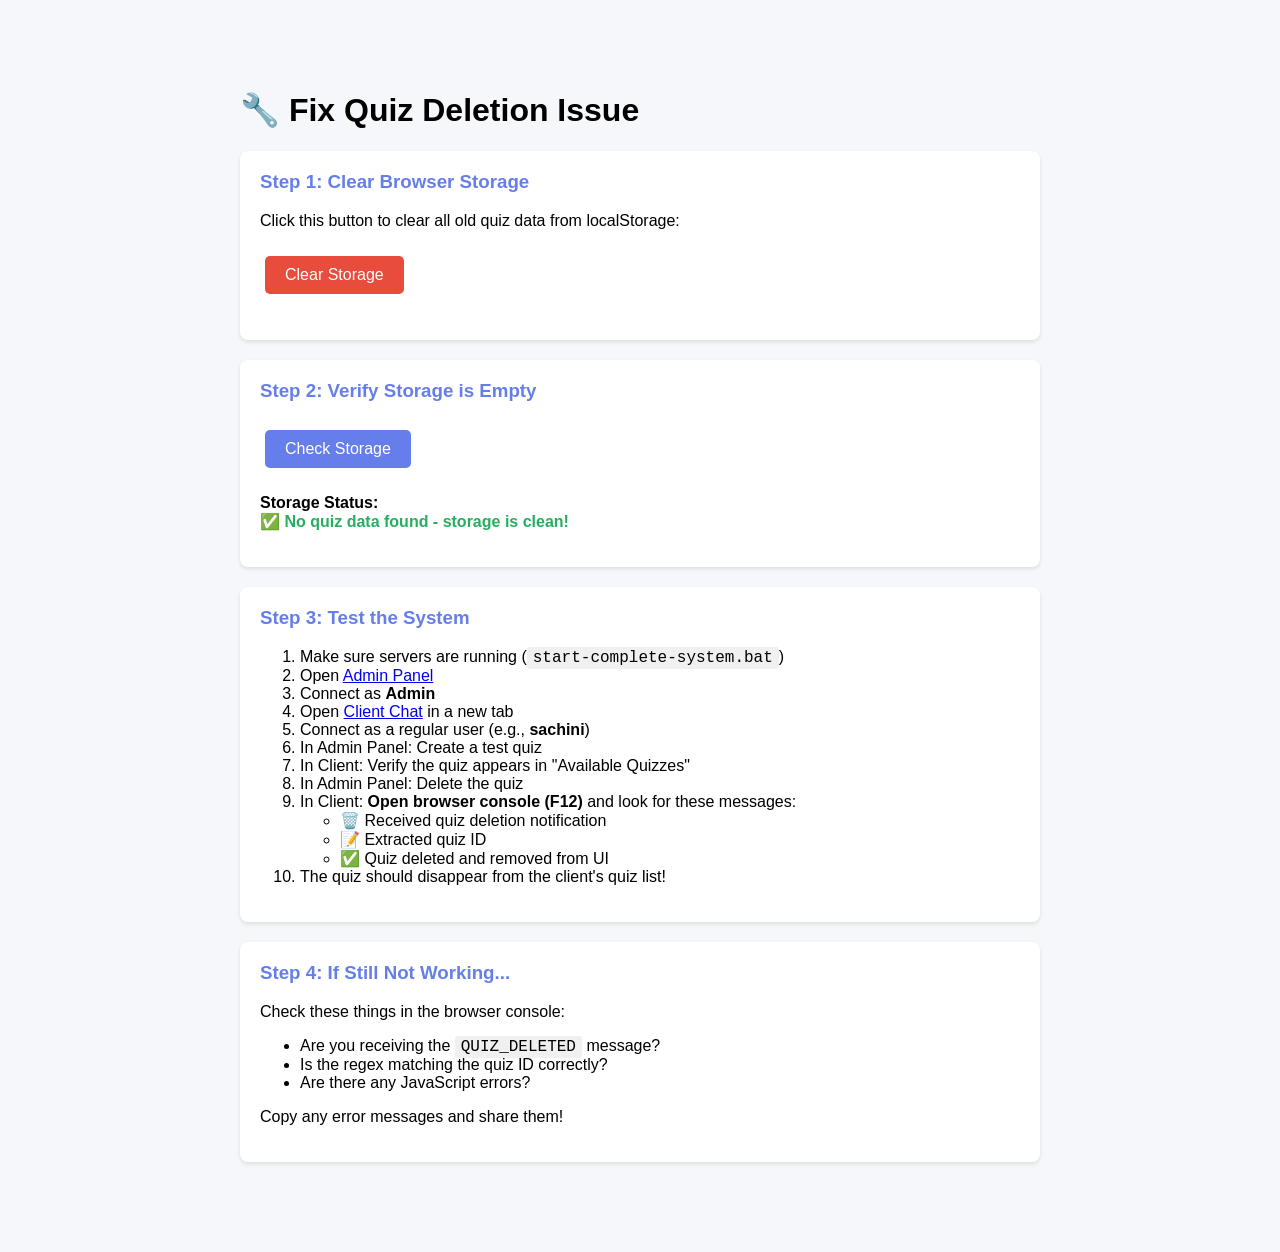
<file: ChatSystem/frontend/clear-storage.html>
<!-- CLEAR BROWSER STORAGE INSTRUCTIONS -->
<!DOCTYPE html>
<html>
<head>
    <title>Clear Storage & Test Quiz Deletion</title>
    <style>
        body {
            font-family: Arial, sans-serif;
            max-width: 800px;
            margin: 50px auto;
            padding: 20px;
            background: #f5f7fa;
        }
        .step {
            background: white;
            padding: 20px;
            margin: 20px 0;
            border-radius: 8px;
            box-shadow: 0 2px 4px rgba(0,0,0,0.1);
        }
        .step h3 {
            color: #667eea;
            margin-top: 0;
        }
        code {
            background: #f0f0f0;
            padding: 2px 6px;
            border-radius: 3px;
            font-family: 'Courier New', monospace;
        }
        .btn {
            background: #667eea;
            color: white;
            border: none;
            padding: 10px 20px;
            border-radius: 5px;
            cursor: pointer;
            font-size: 16px;
            margin: 10px 5px;
        }
        .btn:hover {
            background: #5568d3;
        }
        .btn-danger {
            background: #e74c3c;
        }
        .btn-danger:hover {
            background: #c0392b;
        }
        .success {
            color: #27ae60;
            font-weight: bold;
        }
        .warning {
            color: #e74c3c;
            font-weight: bold;
        }
    </style>
</head>
<body>
    <h1>🔧 Fix Quiz Deletion Issue</h1>
    
    <div class="step">
        <h3>Step 1: Clear Browser Storage</h3>
        <p>Click this button to clear all old quiz data from localStorage:</p>
        <button class="btn btn-danger" onclick="clearStorage()">Clear Storage</button>
        <p id="clearStatus"></p>
    </div>
    
    <div class="step">
        <h3>Step 2: Verify Storage is Empty</h3>
        <button class="btn" onclick="checkStorage()">Check Storage</button>
        <p id="storageStatus"></p>
    </div>
    
    <div class="step">
        <h3>Step 3: Test the System</h3>
        <ol>
            <li>Make sure servers are running (<code>start-complete-system.bat</code>)</li>
            <li>Open <a href="admin.html" target="_blank">Admin Panel</a></li>
            <li>Connect as <strong>Admin</strong></li>
            <li>Open <a href="index.html" target="_blank">Client Chat</a> in a new tab</li>
            <li>Connect as a regular user (e.g., <strong>sachini</strong>)</li>
            <li>In Admin Panel: Create a test quiz</li>
            <li>In Client: Verify the quiz appears in "Available Quizzes"</li>
            <li>In Admin Panel: Delete the quiz</li>
            <li>In Client: <strong>Open browser console (F12)</strong> and look for these messages:
                <ul>
                    <li>🗑️ Received quiz deletion notification</li>
                    <li>📝 Extracted quiz ID</li>
                    <li>✅ Quiz deleted and removed from UI</li>
                </ul>
            </li>
            <li>The quiz should disappear from the client's quiz list!</li>
        </ol>
    </div>
    
    <div class="step">
        <h3>Step 4: If Still Not Working...</h3>
        <p>Check these things in the browser console:</p>
        <ul>
            <li>Are you receiving the <code>QUIZ_DELETED</code> message?</li>
            <li>Is the regex matching the quiz ID correctly?</li>
            <li>Are there any JavaScript errors?</li>
        </ul>
        <p>Copy any error messages and share them!</p>
    </div>
    
    <script>
        function clearStorage() {
            // Clear all chat-related storage
            localStorage.removeItem('chatActiveQuizzes');
            localStorage.removeItem('adminQuizzes');
            localStorage.removeItem('chatMessages');
            localStorage.removeItem('chatSession');
            
            document.getElementById('clearStatus').innerHTML = 
                '<span class="success">✅ Storage cleared successfully!</span>';
            
            setTimeout(() => {
                checkStorage();
            }, 500);
        }
        
        function checkStorage() {
            const quizzes = localStorage.getItem('chatActiveQuizzes');
            const adminQuizzes = localStorage.getItem('adminQuizzes');
            
            let status = '<strong>Storage Status:</strong><br>';
            
            if (!quizzes && !adminQuizzes) {
                status += '<span class="success">✅ No quiz data found - storage is clean!</span>';
            } else {
                if (quizzes) {
                    const count = JSON.parse(quizzes).length;
                    status += `<span class="warning">⚠️ Found ${count} quizzes in chatActiveQuizzes</span><br>`;
                }
                if (adminQuizzes) {
                    const count = JSON.parse(adminQuizzes).length;
                    status += `<span class="warning">⚠️ Found ${count} quizzes in adminQuizzes</span><br>`;
                }
                status += '<br><button class="btn btn-danger" onclick="clearStorage()">Clear Now</button>';
            }
            
            document.getElementById('storageStatus').innerHTML = status;
        }
        
        // Auto-check on load
        window.onload = checkStorage;
    </script>
</body>
</html>
</file>
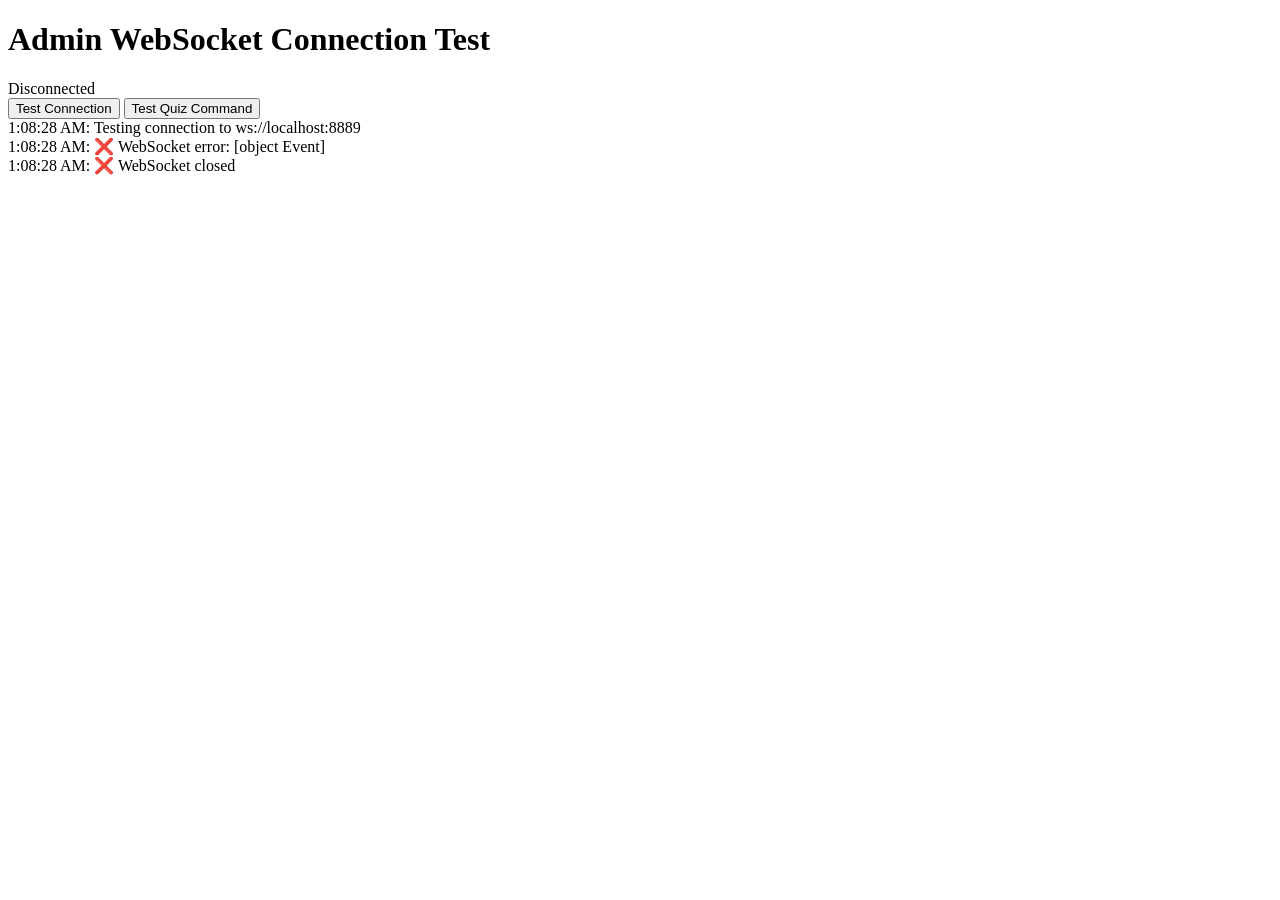
<file: ChatSystem/frontend/test-admin-connection.html>
<!DOCTYPE html>
<html>
<head>
    <title>Admin Connection Test</title>
</head>
<body>
    <h1>Admin WebSocket Connection Test</h1>
    <div id="status">Connecting...</div>
    <button onclick="testConnection()">Test Connection</button>
    <button onclick="testQuizCommand()">Test Quiz Command</button>
    <div id="log"></div>

    <script>
        let ws = null;
        let connected = false;

        function log(message) {
            const logDiv = document.getElementById('log');
            logDiv.innerHTML += '<div>' + new Date().toLocaleTimeString() + ': ' + message + '</div>';
            console.log(message);
        }

        function testConnection() {
            log('Testing connection to ws://localhost:8889');
            
            try {
                ws = new WebSocket('ws://localhost:8889');
                
                ws.onopen = () => {
                    log('✅ WebSocket connected!');
                    connected = true;
                    document.getElementById('status').textContent = 'Connected';
                    
                    // Send connection message
                    ws.send(JSON.stringify({
                        type: 'CONNECT',
                        sender: 'TestAdmin'
                    }));
                };
                
                ws.onmessage = (event) => {
                    log('📨 Received: ' + event.data);
                };
                
                ws.onclose = () => {
                    log('❌ WebSocket closed');
                    connected = false;
                    document.getElementById('status').textContent = 'Disconnected';
                };
                
                ws.onerror = (error) => {
                    log('❌ WebSocket error: ' + error);
                    document.getElementById('status').textContent = 'Error';
                };
                
            } catch (error) {
                log('❌ Failed to create WebSocket: ' + error);
            }
        }

        function testQuizCommand() {
            if (!connected || !ws || ws.readyState !== WebSocket.OPEN) {
                log('❌ Not connected - cannot send command');
                return;
            }
            
            const command = '/createquiz "Test Quiz from Admin"';
            log('🎮 Sending command: ' + command);
            
            try {
                ws.send(JSON.stringify({
                    type: 'CHAT',
                    sender: 'TestAdmin',
                    content: command
                }));
                log('✅ Command sent');
            } catch (error) {
                log('❌ Failed to send command: ' + error);
            }
        }

        // Auto-start connection test
        window.onload = () => {
            testConnection();
        };
    </script>
</body>
</html>
</file>
<file: ChatSystem/frontend/style.css>
* {
    margin: 0;
    padding: 0;
    box-sizing: border-box;
}

body {
    font-family: 'Segoe UI', Tahoma, Geneva, Verdana, sans-serif;
    background: linear-gradient(135deg, #667eea 0%, #764ba2 100%);
    min-height: 100vh;
    padding: 20px;
    overflow-x: hidden; /* Prevent horizontal scroll */
}

.container {
    max-width: 1600px;
    width: 100%;
    margin: 0 auto;
}

header {
    text-align: center;
    color: white;
    margin-bottom: 30px;
}

header h1 {
    font-size: 2.5em;
    margin-bottom: 10px;
    text-shadow: 2px 2px 4px rgba(0,0,0,0.3);
}

header p {
    font-size: 1.2em;
    opacity: 0.9;
}

.panel {
    background: white;
    border-radius: 15px;
    padding: 30px;
    box-shadow: 0 10px 30px rgba(0,0,0,0.3);
    margin-bottom: 20px;
    width: 100%;
    max-width: 100%;
    box-sizing: border-box;
}

.panel h2 {
    color: #667eea;
    margin-bottom: 20px;
}

.form-group {
    margin-bottom: 15px;
}

.form-group label {
    display: block;
    margin-bottom: 5px;
    font-weight: 600;
    color: #333;
}

.form-group input {
    width: 100%;
    padding: 10px;
    border: 2px solid #ddd;
    border-radius: 8px;
    font-size: 1em;
    transition: border-color 0.3s;
}

.form-group input:focus {
    outline: none;
    border-color: #667eea;
}

button {
    padding: 12px 24px;
    border: none;
    border-radius: 8px;
    font-size: 1em;
    font-weight: 600;
    cursor: pointer;
    transition: all 0.3s;
}

.btn-primary {
    background: #667eea;
    color: white;
    width: 100%;
}

.btn-primary:hover {
    background: #5568d3;
    transform: translateY(-2px);
    box-shadow: 0 5px 15px rgba(102, 126, 234, 0.4);
}

.btn-danger {
    background: #e74c3c;
    color: white;
}

.btn-danger:hover {
    background: #c0392b;
}

.btn-send {
    background: #667eea;
    color: white;
    padding: 10px 20px;
}

.btn-send:hover {
    background: #5568d3;
}

.btn-api {
    background: #3498db;
    color: white;
    padding: 8px 12px;
    margin: 5px 0;
    width: 100%;
    font-size: 0.9em;
}

.btn-api:hover {
    background: #2980b9;
}

.chat-header {
    display: flex;
    justify-content: space-between;
    align-items: center;
    margin-bottom: 20px;
    padding-bottom: 15px;
    border-bottom: 2px solid #eee;
}

.chat-header h2 {
    margin: 0;
}

#connectionStatus {
    color: #666;
    font-size: 0.9em;
    display: flex;
    align-items: center;
    gap: 5px;
}

#currentUsername {
    font-weight: bold;
    color: #667eea;
}

.status-indicator {
    font-size: 0.8em;
    animation: pulse 2s infinite;
}

@keyframes pulse {
    0%, 100% {
        opacity: 1;
    }
    50% {
        opacity: 0.5;
    }
}

/* ==================== THREE COLUMN LAYOUT ==================== */

.three-column-layout {
    display: grid;
    grid-template-columns: minmax(280px, 300px) 1fr minmax(220px, 250px);
    gap: 20px;
    min-height: 600px;
    max-height: calc(100vh - 250px);
    width: 100%;
}

/* Column Headers */
.column-header {
    background: linear-gradient(135deg, #667eea 0%, #764ba2 100%);
    color: white;
    padding: 15px;
    border-radius: 10px 10px 0 0;
    margin: -15px -15px 0 -15px;
}

.column-header h3 {
    margin: 0;
    font-size: 1.1em;
    font-weight: 600;
}

/* Left Column - Quizzes & Actions */
.left-column {
    background: #f8f9fa;
    border-radius: 10px;
    padding: 15px;
    overflow-y: auto;
    overflow-x: hidden;
    box-shadow: 0 2px 10px rgba(0,0,0,0.05);
    min-width: 0; /* Prevent overflow */
    width: 100%;
}

.left-column::-webkit-scrollbar {
    width: 6px;
}

.left-column::-webkit-scrollbar-track {
    background: #f1f1f1;
    border-radius: 10px;
}

.left-column::-webkit-scrollbar-thumb {
    background: #667eea;
    border-radius: 10px;
}

.left-column::-webkit-scrollbar-thumb:hover {
    background: #5568d3;
}

.quiz-section {
    background: white;
    border-radius: 8px;
    padding: 12px;
    margin-bottom: 15px;
    box-shadow: 0 2px 6px rgba(0,0,0,0.08);
}

.section-title {
    display: flex;
    justify-content: space-between;
    align-items: center;
    margin-bottom: 10px;
    padding-bottom: 8px;
    border-bottom: 2px solid rgba(102, 126, 234, 0.2);
    font-weight: 600;
    color: #2c3e50;
    font-size: 0.9em;
}

.btn-close-mini {
    background: transparent;
    border: none;
    color: #95a5a6;
    font-size: 1.5em;
    cursor: pointer;
    padding: 0;
    width: 24px;
    height: 24px;
    line-height: 1;
    transition: all 0.3s;
}

.btn-close-mini:hover {
    color: #e74c3c;
    transform: rotate(90deg);
}

.quick-actions-section {
    background: white;
    border-radius: 8px;
    padding: 12px;
    box-shadow: 0 2px 6px rgba(0,0,0,0.08);
}

.action-group {
    margin-bottom: 15px;
}

.action-group:last-child {
    margin-bottom: 0;
}

.action-group h4 {
    color: #667eea;
    font-size: 0.9em;
    margin-bottom: 8px;
    margin-top: 0;
}

.quiz-commands-compact {
    background: rgba(102, 126, 234, 0.05);
    border-left: 3px solid #667eea;
    padding: 8px 10px;
    border-radius: 4px;
    font-size: 0.85em;
    line-height: 1.6;
}

.quiz-commands-compact code {
    background: rgba(102, 126, 234, 0.15);
    padding: 2px 5px;
    border-radius: 3px;
    font-family: 'Courier New', monospace;
    font-size: 0.9em;
}

.api-buttons {
    display: grid;
    grid-template-columns: 1fr 1fr;
    gap: 6px;
}

.btn-api-compact {
    background: linear-gradient(135deg, #3498db 0%, #2980b9 100%);
    color: white;
    border: none;
    padding: 8px 10px;
    border-radius: 6px;
    font-size: 0.8em;
    cursor: pointer;
    transition: all 0.3s;
    font-weight: 600;
}

.btn-api-compact:hover {
    transform: translateY(-2px);
    box-shadow: 0 4px 12px rgba(52, 152, 219, 0.4);
}

.btn-clear-history {
    width: 100%;
    background: linear-gradient(135deg, #e74c3c 0%, #c0392b 100%);
    color: white;
    border: none;
    padding: 10px;
    border-radius: 6px;
    font-size: 0.85em;
    font-weight: 600;
    cursor: pointer;
    transition: all 0.3s;
}

.btn-clear-history:hover {
    transform: translateY(-2px);
    box-shadow: 0 4px 12px rgba(231, 76, 60, 0.4);
}

/* Middle Column - Chat Interface */
.middle-column {
    background: white;
    border-radius: 10px;
    padding: 15px;
    display: flex;
    flex-direction: column;
    box-shadow: 0 2px 10px rgba(0,0,0,0.05);
    min-width: 0; /* Prevent overflow */
    width: 100%;
}

.chat-container {
    flex: 1;
    display: flex;
    flex-direction: column;
    min-height: 0;
}

.message-area {
    flex: 1;
    overflow-y: auto;
    overflow-x: hidden;
    padding: 15px;
    background: linear-gradient(135deg, #fafafa 0%, #ffffff 100%);
    border-radius: 10px;
    margin: 15px 0;
    display: flex;
    flex-direction: column;
    gap: 10px;
    word-wrap: break-word;
    word-break: break-word;
}

/* Scrollbar Styling */
.message-area::-webkit-scrollbar {
    width: 8px;
}

.message-area::-webkit-scrollbar-track {
    background: #f1f1f1;
    border-radius: 10px;
}

.message-area::-webkit-scrollbar-thumb {
    background: linear-gradient(135deg, #667eea 0%, #764ba2 100%);
    border-radius: 10px;
}

.message-area::-webkit-scrollbar-thumb:hover {
    background: linear-gradient(135deg, #5568d3 0%, #6a3f8f 100%);
}

/* ==================== WELCOME SCREEN ==================== */

.welcome-screen {
    flex: 1;
    display: flex;
    align-items: center;
    justify-content: center;
    padding: 40px 20px;
    background: linear-gradient(135deg, #f8f9ff 0%, #fff8f0 100%);
    border-radius: 10px;
    margin: 15px 0;
    animation: fadeIn 0.5s ease-in;
}

.welcome-content {
    text-align: center;
    max-width: 600px;
}

.welcome-icon {
    font-size: 5em;
    margin-bottom: 20px;
    animation: float 3s ease-in-out infinite;
}

@keyframes float {
    0%, 100% {
        transform: translateY(0px);
    }
    50% {
        transform: translateY(-10px);
    }
}

.welcome-screen h2 {
    font-size: 2.5em;
    background: linear-gradient(135deg, #667eea 0%, #764ba2 100%);
    -webkit-background-clip: text;
    -webkit-text-fill-color: transparent;
    background-clip: text;
    margin-bottom: 10px;
    font-weight: 700;
}

.welcome-subtitle {
    font-size: 1.2em;
    color: #7f8c8d;
    margin-bottom: 40px;
    font-weight: 500;
}

.welcome-features {
    display: flex;
    flex-direction: column;
    gap: 20px;
    margin-bottom: 40px;
    text-align: left;
}

.feature-item {
    display: flex;
    align-items: flex-start;
    gap: 15px;
    padding: 20px;
    background: white;
    border-radius: 12px;
    box-shadow: 0 3px 10px rgba(0,0,0,0.08);
    transition: all 0.3s;
}

.feature-item:hover {
    transform: translateY(-3px);
    box-shadow: 0 5px 20px rgba(102, 126, 234, 0.15);
}

.feature-icon {
    font-size: 2.5em;
    flex-shrink: 0;
}

.feature-text {
    flex: 1;
}

.feature-text strong {
    display: block;
    color: #2c3e50;
    font-size: 1.1em;
    margin-bottom: 5px;
}

.feature-text p {
    color: #7f8c8d;
    font-size: 0.95em;
    margin: 0;
    line-height: 1.5;
}

.welcome-actions {
    background: linear-gradient(135deg, rgba(102, 126, 234, 0.1) 0%, rgba(118, 75, 162, 0.1) 100%);
    padding: 25px;
    border-radius: 12px;
    border: 2px dashed rgba(102, 126, 234, 0.3);
}

.welcome-hint {
    color: #667eea;
    font-weight: 600;
    font-size: 1.1em;
    margin-bottom: 15px;
}

.welcome-hints {
    display: flex;
    flex-wrap: wrap;
    gap: 10px;
    justify-content: center;
}

.hint-badge {
    background: white;
    color: #667eea;
    padding: 10px 18px;
    border-radius: 20px;
    font-size: 0.9em;
    font-weight: 600;
    box-shadow: 0 2px 8px rgba(102, 126, 234, 0.15);
    transition: all 0.3s;
    cursor: default;
}

.hint-badge:hover {
    transform: scale(1.05);
    box-shadow: 0 4px 12px rgba(102, 126, 234, 0.25);
}

@keyframes fadeIn {
    from {
        opacity: 0;
        transform: scale(0.95);
    }
    to {
        opacity: 1;
        transform: scale(1);
    }
}

/* Message area visible state */
.message-area.active {
    display: flex !important;
}

.welcome-screen.hidden {
    display: none;
}

.message-input-form {
    display: flex;
    gap: 10px;
    padding: 15px;
    background: #f8f9fa;
    border-radius: 10px;
    flex-wrap: wrap;
}

.message-input-form input {
    flex: 1;
    min-width: 200px;
    padding: 12px 15px;
    border: 2px solid #ddd;
    border-radius: 25px;
    font-size: 0.95em;
    transition: all 0.3s;
}

.message-input-form input:focus {
    outline: none;
    border-color: #667eea;
    box-shadow: 0 0 0 3px rgba(102, 126, 234, 0.1);
}

.message-input-form .btn-send {
    background: linear-gradient(135deg, #667eea 0%, #764ba2 100%);
    color: white;
    border: none;
    padding: 12px 24px;
    border-radius: 25px;
    cursor: pointer;
    transition: all 0.3s;
    font-weight: 600;
    display: flex;
    align-items: center;
    gap: 5px;
    white-space: nowrap;
}

.message-input-form .btn-send:hover {
    transform: translateY(-2px);
    box-shadow: 0 5px 15px rgba(102, 126, 234, 0.4);
}

.chat-tips {
    text-align: center;
    color: #7f8c8d;
    font-size: 0.85em;
    padding: 10px;
    background: rgba(102, 126, 234, 0.05);
    border-radius: 8px;
    margin-top: 10px;
}

/* Right Column - Online Users */
.right-column {
    background: #f8f9fa;
    border-radius: 10px;
    padding: 15px;
    overflow-y: auto;
    overflow-x: hidden;
    box-shadow: 0 2px 10px rgba(0,0,0,0.05);
    min-width: 0; /* Prevent overflow */
    width: 100%;
}

.right-column::-webkit-scrollbar {
    width: 6px;
}

.right-column::-webkit-scrollbar-track {
    background: #f1f1f1;
    border-radius: 10px;
}

.right-column::-webkit-scrollbar-thumb {
    background: #667eea;
    border-radius: 10px;
}

.right-column::-webkit-scrollbar-thumb:hover {
    background: #5568d3;
}

.users-container {
    margin-top: 15px;
}

.user-list-modern {
    list-style: none;
    padding: 0;
    margin: 0;
}

.user-list-modern li {
    background: white;
    padding: 12px 15px;
    margin-bottom: 8px;
    border-radius: 8px;
    font-size: 0.9em;
    color: #2c3e50;
    box-shadow: 0 2px 5px rgba(0,0,0,0.05);
    transition: all 0.3s;
    display: flex;
    align-items: center;
    gap: 8px;
}

.user-list-modern li:before {
    content: '👤';
    font-size: 1.2em;
}

.user-list-modern li:hover {
    transform: translateX(5px);
    box-shadow: 0 3px 10px rgba(102, 126, 234, 0.2);
    background: linear-gradient(135deg, #f8f9fa 0%, #e8f0fe 100%);
}

/* User Item Styles */
.user-item {
    cursor: pointer;
}

.user-item-active {
    background: linear-gradient(135deg, #667eea 0%, #764ba2 100%) !important;
    color: white !important;
}

.user-item-active:before {
    filter: grayscale(1) brightness(2);
}

/* Unread Badge */
.unread-badge {
    background: #e74c3c;
    color: white;
    font-size: 0.75em;
    font-weight: bold;
    padding: 2px 6px;
    border-radius: 10px;
    min-width: 18px;
    text-align: center;
    margin-left: auto;
}

/* Update Header for Three-Column Layout */
.chat-header {
    display: flex;
    justify-content: space-between;
    align-items: center;
    padding: 20px;
    background: white;
    border-radius: 10px;
    margin-bottom: 20px;
    box-shadow: 0 2px 10px rgba(0,0,0,0.05);
    flex-wrap: wrap;
    gap: 10px;
}

.header-info {
    flex: 1;
    min-width: 200px;
}

.header-info h2 {
    margin: 0 0 5px 0;
    color: #2c3e50;
    font-size: 1.5em;
}

.header-info p {
    margin: 0;
    color: #7f8c8d;
    font-size: 0.9em;
}

.header-info strong {
    color: #667eea;
    font-weight: 600;
}

.btn-disconnect {
    background: linear-gradient(135deg, #e74c3c 0%, #c0392b 100%);
    color: white;
    border: none;
    padding: 12px 20px;
    border-radius: 8px;
    cursor: pointer;
    font-weight: 600;
    display: flex;
    align-items: center;
    gap: 8px;
    transition: all 0.3s;
}

.btn-disconnect:hover {
    transform: translateY(-2px);
    box-shadow: 0 5px 15px rgba(231, 76, 60, 0.4);
}

/* Old Styles to Remove/Update */
.chat-main {
    display: none; /* Old layout hidden */
}

.sidebar {
    display: none; /* Old sidebar hidden */
}

.chat-area {
    display: none; /* Old chat area hidden */
}

.message-area {
    flex: 1;
    overflow-y: auto;
    padding: 15px;
    background: linear-gradient(135deg, #f8f9fa 0%, #ffffff 100%);
    border-radius: 10px;
    margin-bottom: 15px;
    max-height: 400px;
    display: flex;
    flex-direction: column;
    gap: 8px;
}

.message {
    margin-bottom: 15px;
    padding: 12px 15px;
    border-radius: 18px;
    animation: fadeIn 0.3s;
    max-width: 70%;
    word-wrap: break-word;
    position: relative;
    display: flex;
    flex-direction: column;
}

@keyframes fadeIn {
    from { opacity: 0; transform: translateY(10px); }
    to { opacity: 1; transform: translateY(0); }
}

/* Sent messages (right side) */
.message-sent {
    background: linear-gradient(135deg, #e8f0fe 0%, #f3e5f5 100%);
    color: #4a4a4a;
    margin-left: auto;
    border-bottom-right-radius: 4px;
    box-shadow: 0 2px 8px rgba(102, 126, 234, 0.15);
    border-right: 3px solid #667eea;
}

.message-sent .message-sender {
    color: #333;
}

.message-sent .message-time {
    color: #666;
}

/* Received messages (left side) */
.message-received {
    background: linear-gradient(135deg, #e8f5e8 0%, #f0f8f0 100%);
    color: #2d5a2d;
    margin-right: auto;
    border-bottom-left-radius: 4px;
    box-shadow: 0 2px 8px rgba(45, 90, 45, 0.1);
    border-left: 3px solid #4caf50;
}

.message-received .message-sender {
    color: #2d5a2d;
}

.message-received .message-time {
    color: #666;
}

/* System messages (center) */
.message-system {
    background: linear-gradient(135deg, #fff9e6 0%, #ffeaa7 100%);
    color: #856404;
    font-style: italic;
    margin: 10px auto;
    max-width: 80%;
    text-align: center;
    border-radius: 20px;
    box-shadow: 0 3px 10px rgba(255, 193, 7, 0.3);
    border: 2px solid #ffd93d;
    font-weight: 500;
    animation: slideIn 0.3s ease-out;
}

@keyframes slideIn {
    from {
        opacity: 0;
        transform: translateY(-10px);
    }
    to {
        opacity: 1;
        transform: translateY(0);
    }
}

/* Private messages */
.message-private {
    background: linear-gradient(135deg, #e3f2fd 0%, #f3e5f5 100%);
    color: #4a148c;
    border-left: 3px solid #9c27b0;
    box-shadow: 0 2px 6px rgba(156, 39, 176, 0.2);
}

/* API messages */
.message-api {
    background: linear-gradient(135deg, #e0f2f1 0%, #e8f5e8 100%);
    color: #00695c;
    white-space: pre-wrap;
    border-left: 3px solid #26a69a;
    margin: 0 auto;
    max-width: 80%;
    box-shadow: 0 2px 6px rgba(38, 166, 154, 0.2);
}

.message-sender {
    font-weight: bold;
    color: #667eea;
    margin-bottom: 5px;
}

.message-time {
    font-weight: normal;
    color: #999;
    font-size: 0.8em;
}

.message-content {
    color: #333;
}

.message-input {
    display: flex;
    gap: 10px;
}

.message-input input {
    flex: 1;
    padding: 12px;
    border: 2px solid #ddd;
    border-radius: 8px;
    font-size: 1em;
}

.message-input input:focus {
    outline: none;
    border-color: #667eea;
}

.help-text {
    margin-top: 10px;
    text-align: center;
    color: #666;
}



/* Typing Indicator Styles */
.typing-indicator {
    padding: 12px 18px;
    margin: 8px auto;
    background: linear-gradient(135deg, #e3f2fd 0%, #f3e5f5 100%);
    border-radius: 25px;
    border-left: 4px solid #667eea;
    display: block;
    animation: fadeIn 0.3s ease-in;
    order: 9999; /* Ensure it appears last */
    max-width: 60%;
    box-shadow: 0 2px 6px rgba(102, 126, 234, 0.1);
}

.typing-text {
    color: #667eea;
    font-style: italic;
    font-size: 0.9em;
    position: relative;
}

.typing-text::after {
    content: '';
    display: inline-block;
    width: 4px;
    height: 4px;
    background: #667eea;
    border-radius: 50%;
    margin-left: 4px;
    animation: typingDot 1.5s infinite;
}

@keyframes typingDot {
    0%, 20% {
        opacity: 0;
        transform: scale(1);
    }
    50% {
        opacity: 1;
        transform: scale(1.2);
    }
    100% {
        opacity: 0;
        transform: scale(1);
    }
}

@keyframes fadeIn {
    from {
        opacity: 0;
        transform: translateY(10px);
    }
    to {
        opacity: 1;
        transform: translateY(0);
    }
}

/* Message Status Indicators */
.message-status {
    margin-left: 5px;
    font-size: 0.8em;
}

.status-icon {
    font-family: monospace;
    font-weight: bold;
    font-size: 1.1em;
}

.status-sent {
    color: #999 !important;
}

.status-delivered {
    color: #666 !important;
}

.status-seen {
    color: #667eea !important;
    text-shadow: 0 0 2px rgba(102, 126, 234, 0.3);
}

/* Message hover effect for better status visibility */
.message:hover .message-status {
    opacity: 1;
}

.message-status {
    opacity: 0.7;
    transition: opacity 0.2s;
}

/* Stored Messages Styles */
.message-stored {
    opacity: 0.8;
    background: #f8f9fa;
    border-left: 3px solid #999;
}

.message-stored .message-sender {
    color: #666;
}

.message-stored .message-time {
    font-size: 0.75em;
    color: #999;
}

/* ==================== RESPONSIVE DESIGN ==================== */

/* Large tablets and small desktops (1200px - 1400px) */
@media (max-width: 1400px) {
    .container {
        max-width: 100%;
        padding: 0 15px;
    }
    
    .three-column-layout {
        grid-template-columns: minmax(260px, 280px) 1fr minmax(200px, 220px);
        gap: 15px;
    }
}

/* Tablets (992px - 1200px) */
@media (max-width: 1200px) {
    body {
        padding: 15px;
    }
    
    .three-column-layout {
        grid-template-columns: 250px 1fr 200px;
        gap: 12px;
        max-height: calc(100vh - 220px);
    }
    
    header h1 {
        font-size: 2em;
    }
}

/* Small tablets (768px - 992px) */
@media (max-width: 992px) {
    body {
        padding: 10px;
    }
    
    .three-column-layout {
        grid-template-columns: 220px 1fr 180px;
        gap: 10px;
        max-height: calc(100vh - 200px);
    }
    
    .column-header h3 {
        font-size: 0.95em;
    }
    
    header h1 {
        font-size: 1.8em;
    }
    
    header p {
        font-size: 1em;
    }
}

/* Mobile devices (up to 768px) - Stack vertically */
@media (max-width: 768px) {
    body {
        padding: 8px;
    }
    
    .container {
        padding: 0 8px;
    }
    
    header {
        margin-bottom: 15px;
    }
    
    header h1 {
        font-size: 1.5em;
    }
    
    header p {
        font-size: 0.9em;
    }
    
    .three-column-layout {
        grid-template-columns: 1fr;
        gap: 12px;
        max-height: none;
    }
    
    .left-column,
    .right-column {
        max-height: 250px;
    }
    
    .middle-column {
        order: -1;
        min-height: 400px;
    }
    
    .chat-header {
        padding: 15px;
        flex-direction: column;
        align-items: flex-start;
    }
    
    .header-info h2 {
        font-size: 1.3em;
    }
    
    .message-input-form {
        padding: 12px;
        gap: 8px;
    }
    
    .message-input-form input {
        min-width: 100%;
        font-size: 0.9em;
    }
    
    .btn-disconnect {
        width: 100%;
        margin-top: 10px;
    }
    
    .api-buttons {
        grid-template-columns: 1fr;
    }
    
    .panel {
        padding: 20px;
    }
}

/* Very small devices (up to 480px) */
@media (max-width: 480px) {
    body {
        padding: 5px;
    }
    
    .container {
        padding: 0 5px;
    }
    
    header h1 {
        font-size: 1.3em;
    }
    
    header p {
        font-size: 0.85em;
    }
    
    .panel {
        padding: 15px;
        border-radius: 10px;
    }
    
    .three-column-layout {
        gap: 10px;
    }
    
    .left-column,
    .right-column {
        max-height: 200px;
    }
    
    .middle-column {
        min-height: 350px;
    }
    
    .message-input-form input {
        font-size: 0.9em;
    }
    
    .btn-send {
        padding: 10px 18px !important;
    }
    
    /* Quiz cards responsive */
    .available-quizzes {
        gap: 10px;
    }
    
    .quiz-card {
        padding: 12px;
    }
    
    .quiz-card-title {
        font-size: 0.95em;
    }
    
    .quiz-action-btn {
        padding: 8px 16px;
        font-size: 0.85em;
    }
    
    /* Online users list */
    .user-item {
        padding: 10px;
        font-size: 0.9em;
    }
    
    /* Message bubbles */
    .message-item {
        padding: 10px 12px;
        font-size: 0.9em;
    }
    
    /* Active quiz responsive */
    .active-quiz-container {
        max-height: calc(100vh - 250px);
    }
    
    .quiz-header-display {
        padding: 15px;
    }
    
    .quiz-questions-container {
        padding: 12px;
    }
    
    /* Stack options vertically on mobile */
    .question-options {
        grid-template-columns: 1fr !important;
        gap: 10px;
    }
}

/* ============== Quiz Styles ============== */

/* Quiz message base styles */
.message-quiz {
    border-left: 4px solid #667eea;
    background: linear-gradient(135deg, #f8f9ff 0%, #e8ebff 100%);
    margin: 10px 0;
    padding: 15px;
    border-radius: 8px;
    box-shadow: 0 2px 8px rgba(102, 126, 234, 0.1);
}

/* Quiz invitation messages */
.message-quiz-invitation {
    border-left-color: #28a745;
    background: linear-gradient(135deg, #f8fff8 0%, #e8f5e8 100%);
}

.message-quiz-invitation .message-sender {
    color: #28a745;
    font-weight: bold;
}

/* Quiz start messages */
.message-quiz-start {
    border-left-color: #ffc107;
    background: linear-gradient(135deg, #fffcf0 0%, #fff3d0 100%);
    animation: gentle-pulse 2s ease-in-out 3;
}

.message-quiz-start .message-sender {
    color: #ffc107;
    font-weight: bold;
}

/* Quiz question messages */
.message-quiz-question {
    border-left-color: #dc3545;
    background: linear-gradient(135deg, #fff8f8 0%, #ffe8e8 100%);
    font-family: 'Courier New', monospace;
    position: relative;
}

.message-quiz-question .message-sender {
    color: #dc3545;
    font-weight: bold;
}

.message-quiz-question .message-content {
    font-size: 1.1em;
    line-height: 1.6;
    white-space: pre-wrap;
}

.message-quiz-question::before {
    content: "🎯";
    position: absolute;
    top: 10px;
    right: 15px;
    font-size: 1.5em;
}

/* Quiz results messages */
.message-quiz-results {
    border-left-color: #17a2b8;
    background: linear-gradient(135deg, #f0fcff 0%, #d0f3ff 100%);
}

.message-quiz-results .message-sender {
    color: #17a2b8;
    font-weight: bold;
}

/* Quiz ended messages */
.message-quiz-ended {
    border-left-color: #6c757d;
    background: linear-gradient(135deg, #f8f9fa 0%, #e9ecef 100%);
}

.message-quiz-ended .message-sender {
    color: #6c757d;
    font-weight: bold;
}

/* Quiz notification styles */
.quiz-notification {
    animation: slideIn 0.3s ease-out, fadeOut 0.3s ease-in 4.7s;
}

/* Animations */
@keyframes gentle-pulse {
    0%, 100% { transform: scale(1); }
    50% { transform: scale(1.02); }
}

@keyframes pulse {
    0%, 100% { 
        transform: scale(1); 
        box-shadow: 0 2px 8px rgba(102, 126, 234, 0.1);
    }
    50% { 
        transform: scale(1.05); 
        box-shadow: 0 4px 16px rgba(102, 126, 234, 0.3);
    }
}

@keyframes slideIn {
    from { transform: translateX(100%); opacity: 0; }
    to { transform: translateX(0); opacity: 1; }
}

@keyframes fadeOut {
    from { opacity: 1; }
    to { opacity: 0; }
}

/* Quiz command helper */
.quiz-commands {
    background: rgba(102, 126, 234, 0.1);
    border: 1px solid rgba(102, 126, 234, 0.3);
    border-radius: 5px;
    padding: 10px;
    margin: 10px 0;
    font-family: 'Courier New', monospace;
    font-size: 0.9em;
}

.quiz-commands h4 {
    color: #667eea;
    margin-bottom: 5px;
}

.quiz-commands code {
    background: rgba(102, 126, 234, 0.2);
    padding: 2px 4px;
    border-radius: 3px;
}

/* Quiz Notification Panel */
.quiz-notification-panel {
    background: linear-gradient(135deg, #ffd89b 0%, #19547b 100%);
    border-radius: 10px;
    padding: 15px;
    margin: 10px 0;
    box-shadow: 0 4px 15px rgba(0,0,0,0.2);
}

.quiz-notification-header {
    display: flex;
    justify-content: space-between;
    align-items: center;
    margin-bottom: 10px;
}

.quiz-notification-header h3 {
    color: white;
    margin: 0;
    font-size: 1.2em;
}

.btn-close-quiz {
    background: rgba(255, 255, 255, 0.3);
    color: white;
    border: none;
    border-radius: 50%;
    width: 30px;
    height: 30px;
    font-size: 1.5em;
    line-height: 1;
    cursor: pointer;
    transition: all 0.3s;
}

.btn-close-quiz:hover {
    background: rgba(255, 255, 255, 0.5);
    transform: rotate(90deg);
}

.quiz-notification-list {
    display: flex;
    flex-direction: column;
    gap: 10px;
}

.quiz-notification-item {
    background: white;
    border-radius: 8px;
    padding: 15px;
    box-shadow: 0 2px 8px rgba(0,0,0,0.1);
    animation: slideIn 0.3s ease-out;
}

.quiz-notification-item.invitation {
    border-left: 4px solid #f39c12;
}

.quiz-notification-item.active {
    border-left: 4px solid #27ae60;
}

.quiz-item-header {
    display: flex;
    justify-content: space-between;
    align-items: center;
    margin-bottom: 10px;
}

.quiz-item-title {
    font-size: 1.1em;
    font-weight: bold;
    color: #2c3e50;
}

.quiz-item-badge {
    padding: 4px 10px;
    border-radius: 12px;
    font-size: 0.8em;
    font-weight: bold;
    color: white;
}

.quiz-item-badge.invitation {
    background: #f39c12;
}

.quiz-item-badge.active {
    background: #27ae60;
}

.quiz-item-badge.running {
    background: #e74c3c;
}

.quiz-item-info {
    color: #7f8c8d;
    font-size: 0.9em;
    margin-bottom: 10px;
}

.quiz-item-actions {
    display: flex;
    gap: 10px;
    margin-top: 10px;
}

.btn-join-quiz {
    flex: 1;
    background: linear-gradient(135deg, #667eea 0%, #764ba2 100%);
    color: white;
    padding: 8px 16px;
    border: none;
    border-radius: 6px;
    font-weight: bold;
    cursor: pointer;
    transition: all 0.3s;
}

.btn-join-quiz:hover {
    transform: translateY(-2px);
    box-shadow: 0 4px 12px rgba(102, 126, 234, 0.4);
}

.btn-view-quiz {
    flex: 1;
    background: #95a5a6;
    color: white;
    padding: 8px 16px;
    border: none;
    border-radius: 6px;
    font-weight: bold;
    cursor: pointer;
    transition: all 0.3s;
}

.btn-view-quiz:hover {
    background: #7f8c8d;
}

/* Available Quizzes Section */
.available-quizzes {
    background: rgba(102, 126, 234, 0.05);
    border-radius: 8px;
    padding: 12px;
    margin: 10px 0;
    max-height: 400px;
    overflow-y: auto;
    overflow-x: hidden;
    
    /* Single column layout for left sidebar */
    display: flex;
    flex-direction: column;
    gap: 10px;
}

.available-quizzes::-webkit-scrollbar {
    width: 5px;
}

.available-quizzes::-webkit-scrollbar-track {
    background: rgba(102, 126, 234, 0.1);
    border-radius: 10px;
}

.available-quizzes::-webkit-scrollbar-thumb {
    background: rgba(102, 126, 234, 0.4);
    border-radius: 10px;
}

.available-quizzes::-webkit-scrollbar-thumb:hover {
    background: rgba(102, 126, 234, 0.6);
}

.quiz-placeholder {
    text-align: center;
    color: #95a5a6;
    font-style: italic;
    padding: 30px 10px;
    font-size: 0.9em;
}

.quiz-list-item {
    background: white;
    border-radius: 8px;
    padding: 12px;
    box-shadow: 0 2px 8px rgba(0,0,0,0.08);
    transition: all 0.3s;
    border: 2px solid transparent;
    display: flex;
    flex-direction: column;
    gap: 8px;
    width: 100%;
}

.quiz-list-item:hover {
    transform: translateY(-2px);
    box-shadow: 0 4px 16px rgba(102, 126, 234, 0.25);
    border-color: rgba(102, 126, 234, 0.3);
}

.quiz-list-item-header {
    display: flex;
    flex-direction: column;
    gap: 6px;
}

.quiz-list-item-title {
    font-weight: bold;
    color: #2c3e50;
    font-size: 0.95em;
    line-height: 1.3;
    word-break: break-word;
}

.quiz-list-item-status {
    font-size: 0.65em;
    padding: 3px 8px;
    border-radius: 10px;
    font-weight: bold;
    text-transform: uppercase;
    letter-spacing: 0.3px;
    white-space: nowrap;
    align-self: flex-start;
}

.quiz-list-item-status.created {
    background: linear-gradient(135deg, #3498db 0%, #2980b9 100%);
    color: white;
    box-shadow: 0 2px 6px rgba(52, 152, 219, 0.3);
}

.quiz-list-item-status.running {
    background: linear-gradient(135deg, #e74c3c 0%, #c0392b 100%);
    color: white;
    box-shadow: 0 2px 6px rgba(231, 76, 60, 0.3);
    animation: pulse 2s infinite;
}

@keyframes pulse {
    0%, 100% { opacity: 1; }
    50% { opacity: 0.8; }
}

.quiz-list-item-status.completed {
    background: linear-gradient(135deg, #95a5a6 0%, #7f8c8d 100%);
    color: white;
}

.quiz-list-item-info {
    font-size: 0.75em;
    color: #7f8c8d;
    display: flex;
    flex-direction: column;
    gap: 3px;
}

.quiz-list-item-info span {
    display: flex;
    align-items: center;
    gap: 4px;
}

.quiz-list-item-info span::before {
    font-size: 1em;
}

.quiz-list-item-actions {
    display: flex;
    flex-direction: column;
    gap: 6px;
    margin-top: 4px;
}

.btn-quiz-action {
    width: 100%;
    padding: 8px 10px;
    font-size: 0.8em;
    border: none;
    border-radius: 6px;
    cursor: pointer;
    transition: all 0.3s;
    font-weight: 600;
    text-transform: uppercase;
    letter-spacing: 0.3px;
}

.btn-quiz-join {
    background: linear-gradient(135deg, #27ae60 0%, #229954 100%);
    color: white;
    box-shadow: 0 2px 6px rgba(39, 174, 96, 0.3);
}

.btn-quiz-join:hover {
    background: linear-gradient(135deg, #229954 0%, #1e8449 100%);
    transform: translateY(-2px);
    box-shadow: 0 4px 10px rgba(39, 174, 96, 0.4);
}

.btn-quiz-view {
    background: linear-gradient(135deg, #3498db 0%, #2980b9 100%);
    color: white;
    box-shadow: 0 2px 6px rgba(52, 152, 219, 0.3);
}

.btn-quiz-view:hover {
    background: linear-gradient(135deg, #2980b9 0%, #21618c 100%);
    transform: translateY(-2px);
    box-shadow: 0 4px 10px rgba(52, 152, 219, 0.4);
}

.btn-refresh-quiz {
    background: none;
    border: none;
    cursor: pointer;
    font-size: 0.9em;
    padding: 2px 6px;
    border-radius: 4px;
    transition: all 0.3s;
}

.btn-refresh-quiz:hover {
    background: rgba(102, 126, 234, 0.2);
    transform: rotate(180deg);
}

@keyframes slideIn {
    from {
        opacity: 0;
        transform: translateY(-10px);
    }
    to {
        opacity: 1;
        transform: translateY(0);
    }
}

@keyframes pulse {
    0%, 100% {
        box-shadow: 0 0 0 0 rgba(243, 156, 18, 0.7);
    }
    50% {
        box-shadow: 0 0 0 10px rgba(243, 156, 18, 0);
    }
}

.quiz-invitation-pulse {
    animation: pulse 2s infinite;
}

/* ============================================
   ACTIVE QUIZ INTERFACE STYLES
   ============================================ */

.active-quiz-container {
    background: white;
    border-radius: 12px;
    padding: 0;
    margin: 0;
    width: 100%;
    max-height: 600px;
    box-shadow: 0 4px 20px rgba(0,0,0,0.1);
    overflow: hidden;
    display: flex;
    flex-direction: column;
    animation: slideInQuiz 0.5s ease-out;
}

@keyframes slideInQuiz {
    from {
        opacity: 0;
        transform: translateY(20px);
    }
    to {
        opacity: 1;
        transform: translateY(0);
    }
}

.quiz-header-display {
    background: linear-gradient(135deg, #667eea 0%, #764ba2 100%);
    color: white;
    padding: 20px;
    display: flex;
    align-items: center;
    gap: 20px;
    flex-shrink: 0;
}

.quiz-icon {
    font-size: 3em;
    animation: bounce 2s infinite;
}

@keyframes bounce {
    0%, 100% { transform: translateY(0); }
    50% { transform: translateY(-10px); }
}

.quiz-title-display h2 {
    margin: 0;
    font-size: 1.8em;
    font-weight: bold;
}

.quiz-subtitle {
    margin: 5px 0 0 0;
    opacity: 0.9;
    font-size: 0.95em;
}

.quiz-questions-container {
    padding: 15px;
    flex: 1;
    overflow-y: auto !important;
    overflow-x: hidden;
    min-height: 0;
    max-height: 400px;
}

/* Ensure quiz questions container is scrollable */
#quizQuestionsContainer {
    padding: 15px;
    flex: 1;
    overflow-y: auto !important;
    overflow-x: hidden;
    min-height: 0;
    max-height: 400px;
}

/* Custom scrollbar for quiz questions */
.quiz-questions-container::-webkit-scrollbar {
    width: 8px;
}

.quiz-questions-container::-webkit-scrollbar-track {
    background: #f1f1f1;
    border-radius: 10px;
}

.quiz-questions-container::-webkit-scrollbar-thumb {
    background: linear-gradient(135deg, #667eea 0%, #764ba2 100%);
    border-radius: 10px;
}

.quiz-questions-container::-webkit-scrollbar-thumb:hover {
    background: linear-gradient(135deg, #5568d3 0%, #6a3f8f 100%);
}

.quiz-loading {
    text-align: center;
    padding: 40px;
    color: #95a5a6;
}

.loading-spinner {
    font-size: 2em;
    display: block;
    margin-bottom: 10px;
    animation: spin 2s linear infinite;
}

@keyframes spin {
    from { transform: rotate(0deg); }
    to { transform: rotate(360deg); }
}

.quiz-question-card {
    background: #f8f9fa;
    border-radius: 10px;
    padding: 15px;
    margin-bottom: 15px;
    border: 2px solid #e0e0e0;
    transition: all 0.3s;
}

.quiz-question-card:hover {
    border-color: #667eea;
    box-shadow: 0 3px 12px rgba(102, 126, 234, 0.15);
}

.question-header {
    display: flex;
    justify-content: space-between;
    align-items: center;
    margin-bottom: 12px;
}

.question-number {
    background: linear-gradient(135deg, #667eea 0%, #764ba2 100%);
    color: white;
    padding: 5px 14px;
    border-radius: 20px;
    font-weight: bold;
    font-size: 0.85em;
}

.question-status {
    padding: 4px 10px;
    border-radius: 15px;
    font-size: 0.8em;
    font-weight: 600;
}

.question-status.answered {
    background: #d4edda;
    color: #155724;
}

.question-status.unanswered {
    background: #fff3cd;
    color: #856404;
}

.question-text {
    font-size: 1.05em;
    font-weight: 600;
    color: #2c3e50;
    margin-bottom: 15px;
    line-height: 1.4;
}

.question-options {
    display: grid;
    grid-template-columns: repeat(2, 1fr);
    gap: 12px;
}

/* Single column for less than 4 options */
.question-options:has(.quiz-option:nth-child(-n+2):last-child) {
    grid-template-columns: 1fr;
}

.quiz-option {
    background: white;
    border: 2px solid #e0e0e0;
    border-radius: 10px;
    padding: 12px;
    display: flex;
    align-items: center;
    gap: 12px;
    cursor: pointer;
    transition: all 0.3s;
    position: relative;
}

.quiz-option:hover {
    border-color: #667eea;
    background: #f0f4ff;
    transform: scale(1.02);
}

.quiz-option.selected {
    border-color: #667eea;
    background: linear-gradient(135deg, #e8f0ff 0%, #f0f4ff 100%);
    box-shadow: 0 3px 10px rgba(102, 126, 234, 0.2);
}

.quiz-option input[type="radio"] {
    display: none;
}

.option-marker {
    background: #e0e0e0;
    color: #666;
    width: 35px;
    height: 35px;
    border-radius: 50%;
    display: flex;
    align-items: center;
    justify-content: center;
    font-weight: bold;
    font-size: 1em;
    flex-shrink: 0;
    transition: all 0.3s;
}

.quiz-option.selected .option-marker {
    background: linear-gradient(135deg, #667eea 0%, #764ba2 100%);
    color: white;
    transform: scale(1.1);
}

.option-text {
    flex: 1;
    color: #2c3e50;
    font-size: 0.95em;
    line-height: 1.4;
}

.check-icon {
    opacity: 0;
    color: #27ae60;
    font-size: 1.5em;
    font-weight: bold;
    transition: all 0.3s;
}

.quiz-option.selected .check-icon {
    opacity: 1;
    animation: checkPop 0.3s ease-out;
}

@keyframes checkPop {
    0% { transform: scale(0); }
    50% { transform: scale(1.2); }
    100% { transform: scale(1); }
}

.quiz-footer {
    background: #f8f9fa;
    padding: 20px 25px;
    display: flex;
    gap: 15px;
    border-top: 2px solid #e0e0e0;
    flex-shrink: 0;
    position: sticky;
    bottom: 0;
    z-index: 10;
}

.btn-submit-quiz {
    flex: 1;
    background: #95a5a6;
    color: white;
    border: none;
    padding: 15px 30px;
    border-radius: 8px;
    font-size: 1.1em;
    font-weight: bold;
    cursor: not-allowed;
    display: flex;
    align-items: center;
    justify-content: center;
    gap: 10px;
    transition: all 0.3s;
}

.btn-submit-quiz:not(:disabled) {
    cursor: pointer;
}

.btn-submit-quiz.ready {
    background: linear-gradient(135deg, #27ae60 0%, #229954 100%);
    cursor: pointer;
    box-shadow: 0 4px 15px rgba(39, 174, 96, 0.3);
    animation: readyPulse 2s infinite;
}

@keyframes readyPulse {
    0%, 100% { box-shadow: 0 4px 15px rgba(39, 174, 96, 0.3); }
    50% { box-shadow: 0 4px 20px rgba(39, 174, 96, 0.5); }
}

.btn-submit-quiz.ready:hover {
    background: linear-gradient(135deg, #229954 0%, #1e8449 100%);
    transform: translateY(-2px);
    box-shadow: 0 6px 20px rgba(39, 174, 96, 0.4);
}

.btn-cancel-quiz {
    background: white;
    color: #e74c3c;
    border: 2px solid #e74c3c;
    padding: 15px 25px;
    border-radius: 8px;
    font-size: 1em;
    font-weight: bold;
    cursor: pointer;
    display: flex;
    align-items: center;
    gap: 8px;
    transition: all 0.3s;
}

.btn-cancel-quiz:hover {
    background: #e74c3c;
    color: white;
    transform: translateY(-2px);
}

.quiz-submitted {
    text-align: center;
    padding: 50px 30px;
    animation: fadeIn 0.5s;
    background: linear-gradient(135deg, #f0fff4 0%, #e6f9f0 100%);
    border-radius: 12px;
    box-shadow: 0 4px 20px rgba(39, 174, 96, 0.1);
}

@keyframes fadeIn {
    from { opacity: 0; }
    to { opacity: 1; }
}

.success-icon {
    font-size: 6em;
    margin-bottom: 20px;
    display: inline-block;
    animation: successBounce 0.6s ease-out;
    filter: drop-shadow(0 4px 8px rgba(39, 174, 96, 0.3));
}

@keyframes successBounce {
    0% { 
        transform: scale(0) rotate(0deg); 
        opacity: 0;
    }
    50% { 
        transform: scale(1.3) rotate(10deg); 
    }
    100% { 
        transform: scale(1) rotate(0deg); 
        opacity: 1;
    }
}

.quiz-submitted h2 {
    color: #27ae60;
    font-size: 2.2em;
    margin-bottom: 15px;
    font-weight: bold;
    text-shadow: 0 2px 4px rgba(39, 174, 96, 0.1);
}

.quiz-submitted p {
    color: #5a6c7d;
    font-size: 1.15em;
    margin: 10px 0;
    font-weight: 500;
}

.btn-back-to-chat {
    margin-top: 30px;
    background: linear-gradient(135deg, #667eea 0%, #764ba2 100%);
    color: white;
    border: none;
    padding: 16px 40px;
    border-radius: 10px;
    font-size: 1.1em;
    font-weight: bold;
    cursor: pointer;
    display: inline-flex;
    align-items: center;
    gap: 10px;
    transition: all 0.3s;
    box-shadow: 0 4px 15px rgba(102, 126, 234, 0.3);
}

.btn-back-to-chat:hover {
    transform: translateY(-3px);
    box-shadow: 0 8px 25px rgba(102, 126, 234, 0.5);
    background: linear-gradient(135deg, #5568d3 0%, #6a3f8f 100%);
}

/* Waiting Screen Styles */
.quiz-waiting-screen {
    text-align: center;
    padding: 50px 30px;
    animation: fadeIn 0.5s;
    background: linear-gradient(135deg, #f8f9ff 0%, #e8ebff 100%);
    border-radius: 12px;
    box-shadow: 0 4px 20px rgba(102, 126, 234, 0.1);
}

.waiting-icon {
    font-size: 6em;
    margin-bottom: 20px;
    display: inline-block;
    animation: hourglassRotate 3s infinite ease-in-out;
    filter: drop-shadow(0 4px 8px rgba(102, 126, 234, 0.3));
}

@keyframes hourglassRotate {
    0%, 100% { 
        transform: rotate(0deg) scale(1);
        opacity: 1;
    }
    50% { 
        transform: rotate(180deg) scale(1.1);
        opacity: 0.8;
    }
}

.quiz-waiting-screen h2 {
    color: #667eea;
    font-size: 2.2em;
    margin-bottom: 15px;
    font-weight: bold;
    background: linear-gradient(135deg, #667eea 0%, #764ba2 100%);
    -webkit-background-clip: text;
    -webkit-text-fill-color: transparent;
    background-clip: text;
}

.waiting-message {
    color: #5a6c7d;
    font-size: 1.25em;
    margin: 20px 0;
    font-weight: 500;
}

.waiting-info {
    background: white;
    border-radius: 12px;
    padding: 25px;
    margin: 30px auto;
    max-width: 450px;
    border: 2px solid #667eea;
    box-shadow: 0 4px 15px rgba(102, 126, 234, 0.15);
}

.waiting-info p {
    margin: 10px 0;
    color: #2c3e50;
    font-size: 0.95em;
}

.waiting-info code {
    background: white;
    padding: 4px 12px;
    border-radius: 5px;
    color: #667eea;
    font-weight: bold;
    font-family: 'Courier New', monospace;
}

.submit-details {
    background: #f0f4ff;
    border-radius: 10px;
    padding: 20px;
    margin: 20px auto;
    max-width: 400px;
    border-left: 4px solid #27ae60;
    text-align: left;
    line-height: 1.8;
}

.submit-details strong {
    color: #2c3e50;
    font-weight: 600;
}

.waiting-results {
    color: #f39c12;
    font-size: 1.1em;
    font-weight: 600;
    margin: 25px 0;
    animation: pulse 2s infinite;
}

/* Quiz Results Styles */
.quiz-results {
    text-align: center;
    padding: 40px;
    animation: fadeIn 0.5s;
}

.results-icon {
    font-size: 5em;
    margin-bottom: 20px;
    animation: successBounce 0.6s ease-out;
}

.quiz-results h2 {
    color: #667eea;
    font-size: 2.2em;
    margin-bottom: 10px;
}

.results-subtitle {
    color: #7f8c8d;
    font-size: 1.1em;
    margin-bottom: 30px;
    font-weight: 500;
}

.quiz-results-leaderboard {
    max-width: 700px;
    margin: 0 auto 30px;
}

.result-item {
    background: white;
    border: 2px solid #e0e0e0;
    border-radius: 12px;
    padding: 18px 20px;
    margin-bottom: 15px;
    display: flex;
    align-items: center;
    gap: 20px;
    transition: all 0.3s;
    animation: slideInLeft 0.5s ease-out;
    box-shadow: 0 2px 8px rgba(0,0,0,0.05);
}

.result-item:hover {
    transform: translateY(-3px);
    box-shadow: 0 5px 15px rgba(0,0,0,0.15);
}

.result-item.current-user-result {
    background: linear-gradient(135deg, #fff9e6 0%, #fffaeb 100%);
    border-color: #f39c12;
    border-width: 3px;
    box-shadow: 0 4px 15px rgba(243, 156, 18, 0.2);
}

.result-rank-badge {
    flex-shrink: 0;
    width: 60px;
    height: 60px;
    display: flex;
    align-items: center;
    justify-content: center;
}

.result-rank-badge .medal {
    font-size: 3em;
    filter: drop-shadow(0 2px 4px rgba(0,0,0,0.2));
}

.result-rank-badge .rank-number {
    background: #e0e0e0;
    color: #666;
    width: 50px;
    height: 50px;
    border-radius: 50%;
    display: flex;
    align-items: center;
    justify-content: center;
    font-weight: bold;
    font-size: 1.3em;
}

.rank-gold .result-rank-badge .medal {
    animation: bounce 1s ease-in-out infinite;
}

@keyframes bounce {
    0%, 100% { transform: translateY(0); }
    50% { transform: translateY(-5px); }
}

.result-player-info {
    flex: 1;
    text-align: left;
}

.player-name {
    font-size: 1.3em;
    font-weight: bold;
    color: #2c3e50;
    margin-bottom: 8px;
    display: flex;
    align-items: center;
    gap: 10px;
}

.player-stats {
    display: flex;
    align-items: center;
    gap: 12px;
    font-size: 0.95em;
    color: #5a6c7d;
    flex-wrap: wrap;
}

.stat-item {
    display: inline-flex;
    align-items: center;
    gap: 4px;
}

.stat-item strong {
    color: #667eea;
    font-size: 1.1em;
}

.stat-item.accuracy strong {
    color: #27ae60;
}

.stat-divider {
    color: #bdc3c7;
    font-weight: bold;
}

.you-badge {
    background: linear-gradient(135deg, #667eea 0%, #764ba2 100%);
    color: white;
    padding: 5px 15px;
    border-radius: 15px;
    font-size: 0.85em;
    font-weight: bold;
}

@keyframes slideInLeft {
    from {
        opacity: 0;
        transform: translateX(-20px);
    }
    to {
        opacity: 1;
        transform: translateX(0);
    }
}

/* ========================================
   PRIVATE CHAT INTERFACE STYLES
   ======================================== */

/* Private Chat Header */
.private-chat-header {
    background: linear-gradient(135deg, #667eea 0%, #764ba2 100%);
    padding: 15px 20px;
    border-radius: 10px 10px 0 0;
    margin: -20px -20px 20px -20px;
    display: flex;
    align-items: center;
    gap: 15px;
    box-shadow: 0 2px 10px rgba(0,0,0,0.1);
}

.btn-back-to-public {
    background: rgba(255, 255, 255, 0.2);
    color: white;
    border: 2px solid rgba(255, 255, 255, 0.3);
    padding: 8px 15px;
    border-radius: 8px;
    font-size: 0.9em;
    font-weight: 600;
    cursor: pointer;
    transition: all 0.3s;
    display: flex;
    align-items: center;
    gap: 5px;
}

.btn-back-to-public:hover {
    background: rgba(255, 255, 255, 0.3);
    border-color: rgba(255, 255, 255, 0.5);
    transform: translateX(-3px);
}

.private-chat-title {
    color: white;
    font-size: 1.2em;
    display: flex;
    align-items: center;
    gap: 10px;
}

.private-chat-icon {
    font-size: 1.5em;
}

/* Private Messages Container */
.private-messages-container {
    max-height: 500px;
    overflow-y: auto;
    padding: 20px;
    background: #f8f9fa;
    border-radius: 10px;
    margin-bottom: 20px;
}

/* Individual Private Messages */
/* Private chat uses same message styles as public chat (.message, .message-sent, .message-received) */
/* Ensure private messages container inherits public chat message styles */
.private-messages-container .message {
    animation: slideInMessage 0.3s ease;
}

/* Private typing indicator */
.private-typing-indicator {
    padding: 10px;
    font-style: italic;
    color: #7f8c8d;
    font-size: 0.9em;
}

/* Empty State */
.private-chat-empty {
    text-align: center;
    padding: 60px 20px;
    color: #7f8c8d;
}

.empty-icon {
    font-size: 4em;
    margin-bottom: 15px;
    opacity: 0.5;
}

.private-chat-empty p {
    margin-bottom: 10px;
    font-size: 1.1em;
}

.empty-hint {
    font-size: 0.9em !important;
    opacity: 0.7;
}

/* Animation */
@keyframes slideInMessage {
    from {
        opacity: 0;
        transform: translateY(10px);
    }
    to {
        opacity: 1;
        transform: translateY(0);
    }
}

/* Scrollbar Styling for Private Messages */
.private-messages-container::-webkit-scrollbar {
    width: 8px;
}

.private-messages-container::-webkit-scrollbar-track {
    background: #e8e8e8;
    border-radius: 10px;
}

.private-messages-container::-webkit-scrollbar-thumb {
    background: #667eea;
    border-radius: 10px;
}

.private-messages-container::-webkit-scrollbar-thumb:hover {
    background: #5568d3;
}
</file>
